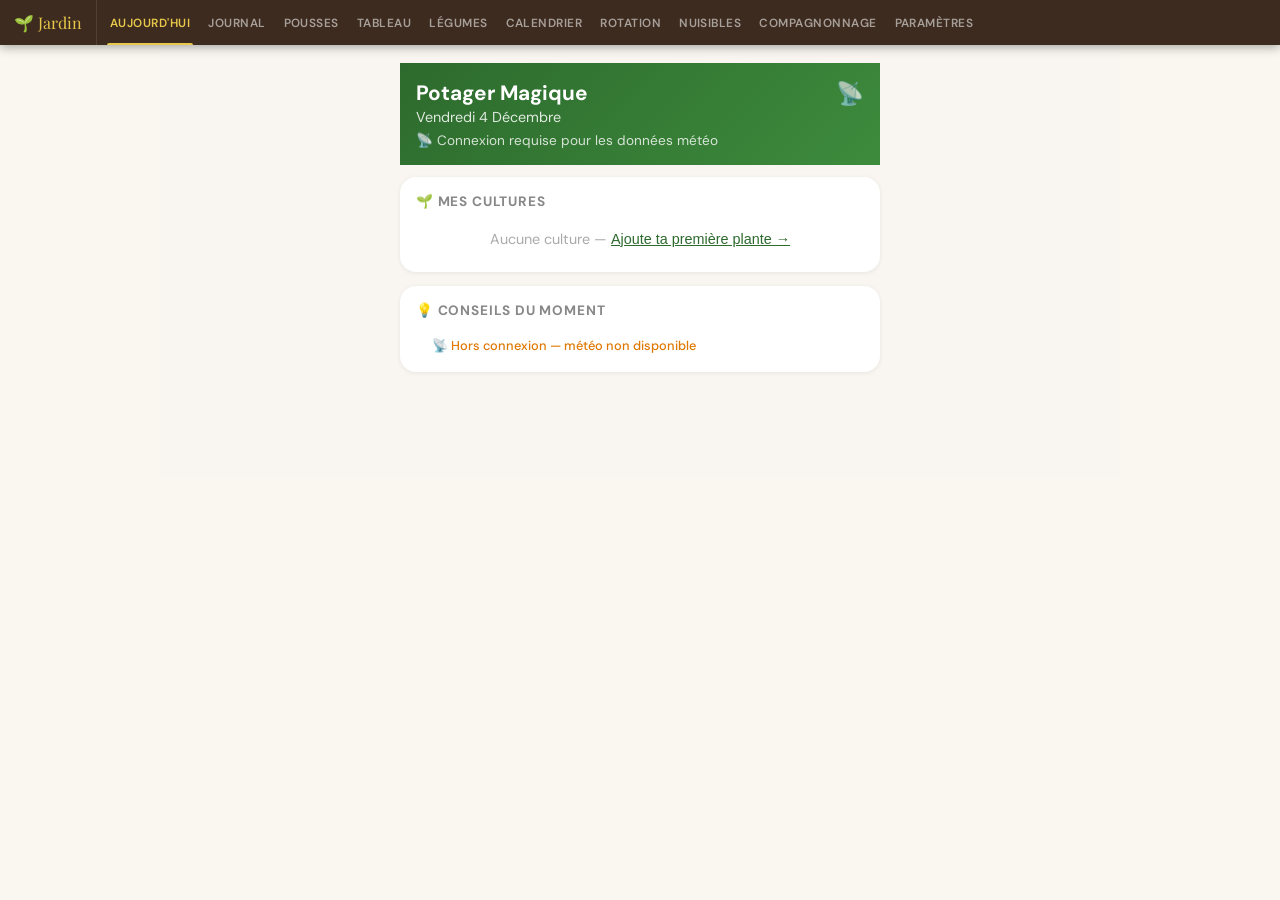
<file: index.html>
<!DOCTYPE html>
<html lang="fr">
<head>
<meta charset="UTF-8">
<meta name="viewport" content="width=device-width, initial-scale=1.0">
<title>Mon Jardin 🌱</title>
<link rel="preconnect" href="https://fonts.googleapis.com">
<link href="https://fonts.googleapis.com/css2?family=Playfair+Display:ital,wght@0,700;1,400&family=DM+Sans:wght@300;400;500;600&display=swap" rel="stylesheet">
<style>
:root {
  --soil:#3d2b1f;--bark:#6b4c35;--moss:#4a5e3a;--leaf:#6b8f47;
  --sun:#e8c84a;--paper:#f5f0e8;--cream:#faf7f0;--text:#2a1f14;--muted:#8a7060;
  --shade:rgba(61,43,31,.08);--rad:12px;
  /* 5 DISTINCT CALENDAR COLORS */
  --c-si:#1b6b1b;   --c-si-bg:#c8e6c9;   /* Semis intérieur: vert foncé */
  --c-so:#6db832;   --c-so-bg:#dcedc8;   /* Semis extérieur: vert vif */
  --c-pl:#d06000;   --c-pl-bg:#ffe0b2;   /* Plantation: orange */
  --c-ha:#c0392b;   --c-ha-bg:#ffcdd2;   /* Récolte: rouge vif */
  --c-pk:#7b0000;   --c-pk-bg:#ef9a9a;   /* Récolte optimale: bordeaux */
  --c-pr:#1565c0;   --c-pr-bg:#bbdefb;   /* Protection: bleu */
}
*{box-sizing:border-box;margin:0;padding:0}
body{font-family:'DM Sans',sans-serif;background:var(--cream);color:var(--text);overflow-x:hidden}

/* NAV */
nav{background:var(--soil);padding:0 14px;display:flex;align-items:center;position:sticky;top:0;z-index:100;box-shadow:0 2px 10px rgba(0,0,0,.35);overflow-x:auto;scrollbar-width:none}
nav::-webkit-scrollbar{display:none}
.nav-title{font-family:'Playfair Display',serif;color:var(--sun);font-size:1rem;white-space:nowrap;padding:12px 14px 12px 0;border-right:1px solid rgba(255,255,255,.1);margin-right:4px;flex-shrink:0}
.nav-btn{background:none;border:none;color:rgba(255,255,255,.55);font-family:'DM Sans',sans-serif;font-size:.74rem;font-weight:600;padding:12px 9px;cursor:pointer;white-space:nowrap;transition:color .2s;letter-spacing:.04em;text-transform:uppercase;position:relative;flex-shrink:0}
.nav-btn.active,.nav-btn:hover{color:var(--sun)}
.nav-btn.active::after{content:'';position:absolute;bottom:0;left:6px;right:6px;height:2px;background:var(--sun);border-radius:2px 2px 0 0}

/* SECTIONS */
section{display:none;padding:18px 13px 80px;max-width:960px;margin:0 auto}
section.active{display:block}
.section-title{font-family:'Playfair Display',serif;font-size:1.55rem;margin-bottom:4px;color:var(--soil)}
.section-sub{color:var(--muted);font-size:.85rem;margin-bottom:18px}

/* CARDS */
.card{background:white;border-radius:var(--rad);padding:15px;box-shadow:0 1px 6px var(--shade);margin-bottom:13px}
.card-title{font-weight:600;font-size:.88rem;margin-bottom:9px;color:var(--soil);display:flex;align-items:center;gap:6px}

/* ══ LEGEND ══ */
.cal-legend{display:flex;flex-wrap:wrap;gap:7px;margin-bottom:10px}
.cl-item{display:flex;align-items:center;gap:4px;font-size:.72rem;color:var(--text);font-weight:600}
.cl-dot{width:13px;height:13px;border-radius:3px;flex-shrink:0}
.d-si{background:var(--c-si)}.d-so{background:var(--c-so)}.d-pl{background:var(--c-pl)}.d-ha{background:var(--c-ha)}.d-pk{background:var(--c-pk)}.d-pr{background:var(--c-pr)}

/* ══ CALENDAR ══ */
.cal-wrap{overflow-x:auto;border-radius:8px;border:1px solid #ede5d8}
.cal-table{width:100%;border-collapse:collapse;min-width:580px;font-size:.76rem}
.cal-table thead{background:white;position:sticky;top:0;z-index:2}
.cal-table th{padding:5px 2px;text-align:center;font-weight:700;font-size:.65rem;text-transform:uppercase;letter-spacing:.04em;color:var(--muted)}
.cal-table th.veg-h{text-align:left;min-width:100px;padding-left:4px;font-size:.72rem;color:var(--soil)}
.cal-table th.now-h{color:var(--moss);font-weight:800}
.cal-table tr:nth-child(even) td{background:rgba(0,0,0,.013)}
.cal-table tr:hover td{background:rgba(107,143,71,.08)!important}
.cal-table td{padding:2px 1px}
.cal-table td.veg-n{padding:3px 6px 3px 3px;font-size:.78rem;white-space:nowrap;font-weight:500;color:var(--text)}
.cell{width:26px;height:20px;border-radius:3px;margin:auto;position:relative}
.cell.si{background:var(--c-si-bg);border-bottom:3px solid var(--c-si)}
.cell.so{background:var(--c-so-bg);border-bottom:3px solid var(--c-so)}
.cell.pl{background:var(--c-pl-bg);border-bottom:3px solid var(--c-pl)}
.cell.ha{background:var(--c-ha-bg);border-bottom:3px solid var(--c-ha)}
.cell.pk{background:var(--c-pk-bg);border-bottom:3px solid var(--c-pk)}
.cell.pr{background:var(--c-pr-bg);border-bottom:3px solid var(--c-pr)}
td.ncol{background:rgba(107,143,71,.06)!important}
th.ncol{background:#edf6e0!important;color:var(--moss)!important}
.sep{border-left:1px solid #e0d8cc}
.grp-row td{background:#f5f0e8;font-weight:700;font-size:.68rem;text-transform:uppercase;letter-spacing:.07em;color:var(--muted);padding:5px 4px 3px;border-top:1px solid #e0d8cc;border-bottom:1px solid #e8e0d4}

/* ══ VEG GRID ══ */
.veg-grid{display:grid;grid-template-columns:repeat(auto-fill,minmax(142px,1fr));gap:9px}
.veg-card{background:white;border-radius:var(--rad);overflow:hidden;box-shadow:0 1px 5px var(--shade);cursor:pointer;transition:transform .13s,box-shadow .13s}
.veg-card:hover{transform:translateY(-2px);box-shadow:0 4px 13px rgba(0,0,0,.12)}
.veg-emoji{font-size:2.1rem;display:block;text-align:center;padding:14px 8px 5px;background:var(--paper)}
.veg-name{padding:5px 9px 3px;font-size:.8rem;font-weight:600}
.veg-tags{padding:0 7px 9px;display:flex;gap:3px;flex-wrap:wrap}
.tag{font-size:.6rem;padding:2px 6px;border-radius:20px;background:var(--paper);color:var(--muted);font-weight:600}
.ts{background:#fff8d4;color:#7a5000}.th{background:#e8f4d4;color:#2a6010}.to{background:#d8ecf0;color:#1a506b}
.te{background:#d4eab8;color:#1a4a08}.tm{background:#ffe8b2;color:#7a4400}.td{background:#ffd4d4;color:#7a1010}

/* ══ FILTER ══ */
.filter-bar{display:flex;gap:5px;margin-bottom:8px;flex-wrap:wrap;align-items:center}
.filter-btn{background:white;border:1.5px solid #ddd;color:var(--muted);font-family:'DM Sans',sans-serif;font-size:.75rem;font-weight:600;padding:5px 11px;border-radius:20px;cursor:pointer;transition:all .13s}
.filter-btn.on{background:var(--moss);border-color:var(--moss);color:white}
.filter-toggle{background:none;border:1.5px solid var(--moss);color:var(--moss);font-family:'DM Sans',sans-serif;font-size:.75rem;font-weight:700;padding:5px 11px;border-radius:20px;cursor:pointer;display:flex;align-items:center;gap:5px;margin-left:auto}
.filter-toggle.active{background:var(--moss);color:white}
.filter-badge{background:#cc0000;color:white;border-radius:10px;font-size:.65rem;padding:1px 5px;font-weight:800}
.filter-panel{background:var(--color-surface,#f9f6f1);border:1px solid rgba(0,0,0,0.1);border-radius:10px;padding:12px;margin-bottom:10px}
.filter-section{margin-bottom:10px}
.filter-section:last-of-type{margin-bottom:0}
.filter-section-label{font-size:.7rem;font-weight:700;text-transform:uppercase;letter-spacing:.05em;color:var(--soil,#8b5e3c);margin-bottom:5px}
.filter-chips{display:flex;flex-wrap:wrap;gap:5px}
.filter-chip{background:white;border:1.5px solid #ddd;color:var(--muted,#888);font-family:'DM Sans',sans-serif;font-size:.73rem;font-weight:600;padding:4px 10px;border-radius:16px;cursor:pointer;transition:all .13s}
.filter-chip.on{background:var(--moss);border-color:var(--moss);color:white}
.filter-reset{background:none;border:none;color:var(--muted);font-size:.75rem;font-weight:600;cursor:pointer;margin-top:8px;padding:4px 0;text-decoration:underline}
.veg-grid-empty{padding:24px;text-align:center;color:#888;font-size:.9rem;line-height:1.6}

/* ══ MODAL ══ */
.modal-overlay{display:none;position:fixed;inset:0;background:rgba(15,8,2,.65);z-index:200;align-items:flex-end;justify-content:center}
.modal-overlay.open{display:flex}
.modal{background:white;width:100%;max-width:600px;max-height:90vh;border-radius:20px 20px 0 0;overflow-y:auto;padding:20px 16px 44px;animation:su .2s ease;position:relative}
@keyframes su{from{transform:translateY(50px);opacity:0}to{transform:translateY(0);opacity:1}}
.mhandle{width:36px;height:3px;background:#ddd;border-radius:2px;margin:0 auto 16px}
.mclose{position:absolute;top:12px;right:12px;background:var(--paper);border:none;width:28px;height:28px;border-radius:50%;font-size:.95rem;cursor:pointer;display:flex;align-items:center;justify-content:center;color:var(--muted)}
.mhead{display:flex;align-items:center;gap:11px;margin-bottom:16px}
.micon{font-size:2.6rem}
.mname{font-family:'Playfair Display',serif;font-size:1.35rem;color:var(--soil)}
.mlatin{font-style:italic;color:var(--muted);font-size:.8rem}
.igrid{display:grid;grid-template-columns:1fr 1fr;gap:7px;margin-bottom:14px}
.icell{background:var(--paper);border-radius:7px;padding:9px 11px}
.iclabel{font-size:.65rem;color:var(--muted);text-transform:uppercase;letter-spacing:.05em;margin-bottom:2px}
.icval{font-size:.86rem;font-weight:600;color:var(--soil)}
.mdesc{font-size:.86rem;line-height:1.6;color:#555;margin-bottom:12px}
.mtip{background:var(--paper);border-left:3px solid var(--leaf);padding:9px 11px;border-radius:0 7px 7px 0;font-size:.83rem;line-height:1.5;margin-bottom:12px}
.mstitle{font-weight:700;font-size:.75rem;color:var(--soil);margin-bottom:5px;text-transform:uppercase;letter-spacing:.05em}
.ctags{display:flex;gap:4px;flex-wrap:wrap;margin-bottom:11px}
.ct{font-size:.76rem;padding:3px 8px;border-radius:20px}
.ct.g{background:#e8f4d4;color:#2a5a0a}.ct.b{background:#ffd4d4;color:#7a1010}
.mbadges{display:flex;flex-wrap:wrap;gap:3px;margin-bottom:11px}
.mb{width:24px;height:24px;border-radius:50%;display:flex;align-items:center;justify-content:center;font-size:.58rem;font-weight:700;text-transform:uppercase;background:var(--paper);color:var(--muted)}
.mb.si{background:var(--c-si-bg);color:var(--c-si)}.mb.so{background:var(--c-so-bg);color:var(--c-so)}
.mb.pl{background:var(--c-pl-bg);color:var(--c-pl)}.mb.ha{background:var(--c-ha-bg);color:var(--c-ha)}.mb.pk{background:var(--c-pk-bg);color:var(--c-pk)}
.btn-add{background:var(--moss);color:white;border:none;padding:10px 18px;border-radius:8px;font-family:'DM Sans',sans-serif;font-size:.86rem;font-weight:600;cursor:pointer;width:100%;margin-top:8px}
.btn-add:hover{background:var(--leaf)}
.btn-secondary{background:none;color:var(--moss);border:1.5px solid var(--moss);padding:8px 14px;border-radius:8px;font-family:'DM Sans',sans-serif;font-size:.82rem;font-weight:600;cursor:pointer;margin-top:6px;margin-bottom:4px}
.btn-secondary:hover{background:rgba(45,106,45,0.07)}
.fiche-pousse{display:flex;align-items:center;gap:10px;margin-bottom:8px}
.fiche-pousse__img{width:72px;height:72px;object-fit:cover;border-radius:8px;background:#f0f0f0}
.fiche-pousse__label{font-size:.8rem;color:#666;font-weight:500}
.mb.now{box-shadow:0 0 0 2px var(--moss);font-weight:800}
.fiche-reco{background:rgba(45,106,45,0.07);border-radius:8px;padding:8px 12px;font-size:.82rem;margin-bottom:6px;line-height:1.4}
.fiche-reco__prio{font-size:.7rem;font-weight:700;text-transform:uppercase;letter-spacing:.04em;margin-bottom:2px}
.fiche-reco__prio--haute{color:var(--color-priority-high,#cc0000)}
.fiche-reco__prio--moyenne{color:var(--color-priority-medium,#e07700)}
.fiche-reco__prio--basse{color:var(--color-secondary,#5a8a2d)}

/* ══ SUIVI ══ */
.aform{background:white;border-radius:var(--rad);padding:14px;box-shadow:0 1px 6px var(--shade);margin-bottom:16px}
.frow{display:flex;gap:7px;flex-wrap:wrap;margin-bottom:8px}
.fg{display:flex;flex-direction:column;gap:3px;flex:1;min-width:110px}
.fg label{font-size:.68rem;color:var(--muted);text-transform:uppercase;letter-spacing:.04em;font-weight:600}
.fg select,.fg input{padding:7px 9px;border:1.5px solid #e0d8cc;border-radius:7px;font-family:'DM Sans',sans-serif;font-size:.83rem;background:var(--paper);color:var(--text);outline:none;transition:border-color .2s}
.fg select:focus,.fg input:focus{border-color:var(--leaf)}
.slist{display:flex;flex-direction:column;gap:7px}
.sitem{background:white;border-radius:var(--rad);padding:11px 13px;display:flex;align-items:center;gap:9px;box-shadow:0 1px 5px var(--shade)}
.sicon{font-size:1.4rem}
.sinfo{flex:1}
.sname{font-weight:600;font-size:.86rem}
.sdetail{font-size:.73rem;color:var(--muted);margin-top:2px}
.sright{display:flex;flex-direction:column;align-items:flex-end;gap:2px}
.sbadge{font-size:.66rem;padding:3px 7px;border-radius:20px;font-weight:700}
.s0{background:#e8f0ff;color:#2040b0}.s1{background:#e8f4d4;color:#2a5a0a}.s2{background:#fff8cc;color:#7a6000}.s3{background:#ffe8d4;color:#7a3000}.s4{background:#ffd4e8;color:#8a0050}
.dtxt{font-size:.68rem;color:var(--muted)}
.dbtn{background:none;border:none;color:#ddd;font-size:.9rem;cursor:pointer;padding:2px}
.dbtn:hover{color:#e55}
.empty{text-align:center;padding:34px 20px;color:var(--muted);font-size:.86rem}
.eicon{font-size:2.6rem;display:block;margin-bottom:7px}

/* ══ TODAY ══ */
.tstrip{background:linear-gradient(135deg,var(--soil) 0%,var(--moss) 100%);border-radius:var(--rad);padding:17px;color:white;margin-bottom:14px;position:relative;overflow:hidden}
.tstrip::before{content:'🌿';position:absolute;right:-8px;top:-8px;font-size:4rem;opacity:.1}
.tstrip h2{font-family:'Playfair Display',serif;font-size:1.1rem;margin-bottom:2px}
.tstrip p{font-size:.8rem;opacity:.72}
.ttasks{margin-top:11px;display:flex;flex-direction:column;gap:4px}
.ttask{display:flex;align-items:center;gap:6px;font-size:.8rem}
.tdot{width:5px;height:5px;border-radius:50%;background:var(--sun);flex-shrink:0}
.serre-viz{display:flex;border:2px solid #ccc;border-radius:9px;overflow:hidden;margin:10px 0;height:82px}
.sz{flex:1;display:flex;flex-direction:column;align-items:center;justify-content:center;gap:2px;padding:5px;font-size:.7rem;text-align:center;font-weight:500}
.szn{background:linear-gradient(180deg,#fff8d4,#ffe080);color:#6a4800}
.szm{background:linear-gradient(180deg,#f0f5e8,#d8edbc);color:#2a5a0a}
.szs{background:linear-gradient(180deg,#e0eef5,#b8d8e8);color:#1a3a4a}
.sdiv{width:2px;background:#ddd}
.szlbl{font-size:.58rem;color:var(--muted);text-transform:uppercase;letter-spacing:.04em;margin-top:1px}

/* ══ ROTATION ══ */
.zcard{background:white;border-radius:var(--rad);box-shadow:0 1px 6px var(--shade);overflow:hidden;margin-bottom:11px}
.zhead{padding:9px 13px;font-weight:700;font-size:.86rem}
.zh-sun{background:linear-gradient(120deg,#fff8d4,#ffe8a0);color:#7a5000}
.zh-half{background:linear-gradient(120deg,#e8f4d4,#d0e8b8);color:#2a5a0a}
.zh-shade{background:linear-gradient(120deg,#d8ecf0,#b8d8e4);color:#1a4a5a}
.zbody{padding:11px 13px}
.ygrid{display:flex;gap:6px;flex-wrap:wrap}
.yblock{flex:1;min-width:100px;background:var(--paper);border-radius:7px;padding:8px 10px}
.yblock.now{border:2px solid var(--leaf)}
.ylabel{font-size:.64rem;color:var(--muted);font-weight:700;text-transform:uppercase;margin-bottom:4px}
.cropitem{font-size:.78rem;display:flex;align-items:center;gap:4px;margin-bottom:1px}
.cdot{width:7px;height:7px;border-radius:50%;flex-shrink:0}

/* ══ PEST ══ */
.pgrid{display:grid;grid-template-columns:repeat(auto-fill,minmax(250px,1fr));gap:9px}
.pcard{background:white;border-radius:var(--rad);box-shadow:0 1px 5px var(--shade);overflow:hidden}
.phead{padding:9px 11px;display:flex;align-items:center;gap:8px}
.picon{font-size:1.6rem}
.pname{font-weight:700;font-size:.86rem}
.ptype{font-size:.68rem;color:var(--muted)}
.pbody{padding:0 11px 11px;font-size:.8rem;line-height:1.5;color:#555}
.ptrt{margin-top:6px;background:var(--paper);border-radius:6px;padding:6px 8px;font-size:.77rem}
.ptrt strong{color:var(--moss)}

::-webkit-scrollbar{width:5px;height:5px}
::-webkit-scrollbar-track{background:transparent}
::-webkit-scrollbar-thumb{background:#ccc;border-radius:3px}
</style>
<!-- Potager Magique CSS -->
<link rel="stylesheet" href="dashboard.css">
<link rel="stylesheet" href="alertes.css">
<link rel="stylesheet" href="pousses.css">
<link rel="stylesheet" href="compagnonnage.css">
<script type="module" src="meteo.js"></script>
<script type="module" src="dashboard.js"></script>
<script type="module" src="cultures.js"></script>
<script type="module" src="cultures-ui.js"></script>
<script type="module" src="parametres-ui.js"></script>
<script type="module" src="alertes.js"></script>
<script type="module" src="alertes-ui.js"></script>
<script type="module" src="expert.js"></script>
<script type="module" src="dashboard-ui.js"></script>
<script defer src="pousses.js"></script>
<script defer src="pousses-ui.js"></script>
<script defer src="compagnonnage.js"></script>
<script defer src="compagnonnage-ui.js"></script>
</head>
<body>

<nav aria-label="Navigation principale">
  <div class="nav-title">🌱 Jardin</div>
  <button class="nav-btn active" onclick="showTab('aujourd-hui',this)">Aujourd'hui</button>
  <button class="nav-btn" onclick="showTab('journal',this)">Journal</button>
  <button class="nav-btn" onclick="showTab('pousses',this)">Pousses</button>
  <button class="nav-btn" onclick="showTab('tableau',this)">Tableau</button>
  <button class="nav-btn" onclick="showTab('fiches',this)">Légumes</button>
  <button class="nav-btn" onclick="showTab('calendrier',this)">Calendrier</button>
  <button class="nav-btn" onclick="showTab('rotation',this)">Rotation</button>
  <button class="nav-btn" onclick="showTab('nuisibles',this)">Nuisibles</button>
  <button class="nav-btn" onclick="showTab('compagnonnage',this)">Compagnonnage</button>
  <button class="nav-btn" onclick="showTab('parametres',this)">Paramètres</button>
</nav>

<main id="pm-main-content">
<section id="tab-parametres">
  <div class="pm-settings-section">
    <h2 class="pm-settings__title">Mode de culture</h2>
    <p class="pm-settings__desc">Adapte les recommandations à ton environnement.</p>
    <div class="pm-mode-toggle" role="radiogroup" aria-label="Mode de culture">
      <button type="button" class="pm-mode-btn touch-target" role="radio" data-mode="exterieur" aria-checked="false">☀️ Extérieur</button>
      <button type="button" class="pm-mode-btn touch-target" role="radio" data-mode="serre" aria-checked="false">🌱 Serre</button>
    </div>
  </div>
  <div class="pm-settings-section">
    <h2 class="pm-settings__title">Localisation météo</h2>
    <p class="pm-settings__desc">Coordonnées utilisées pour la météo Open-Meteo.</p>
    <form id="pm-coord-form" class="pm-coord-form">
      <label for="pm-coord-lat">Latitude</label>
      <input type="number" id="pm-coord-lat" name="lat" step="0.0001" min="-90" max="90" required>
      <label for="pm-coord-lon">Longitude</label>
      <input type="number" id="pm-coord-lon" name="lon" step="0.0001" min="-180" max="180" required>
      <button type="submit" id="pm-coord-save" class="pm-coord-save touch-target">Enregistrer</button>
    </form>
  </div>
</section>
<section id="tab-journal">
  <div id="pm-conflict-banner" class="pm-conflict-banner" hidden aria-live="polite"></div>
  <div id="pm-journal-list" class="pm-journal__list" aria-live="polite" aria-relevant="additions removals"></div>
  <div id="pm-journal-archives" class="pm-journal__archives"></div>
  <!-- Action Sheet -->
  <div class="pm-as-overlay" id="pm-as-overlay" role="dialog" aria-modal="true" aria-label="Actions culture">
    <div class="pm-as-sheet" id="pm-as-sheet">
      <button class="pm-as-btn touch-target" id="pm-as-repiquee">🌱 Marquer comme repiquée</button>
      <button class="pm-as-btn touch-target" id="pm-as-floraison">🌸 En floraison</button>
      <button class="pm-as-btn touch-target" id="pm-as-recoltee">🧺 Récoltée</button>
      <button class="pm-as-btn pm-as-btn--danger touch-target" id="pm-as-supprimer">🗑️ Supprimer</button>
      <button class="pm-as-cancel touch-target" id="pm-as-cancel">Annuler</button>
    </div>
  </div>
  <button class="fab-add touch-target" id="pm-fab-add" aria-label="Ajouter une culture">＋</button>
  <div class="bs-overlay" id="pm-bs-overlay" role="dialog" aria-modal="true" aria-label="Ajouter une culture">
    <div class="bs-sheet">
      <div class="bs-header">
        <h2>Ajouter une culture</h2>
        <button class="bs-close touch-target" id="pm-bs-close" aria-label="Fermer">✕</button>
      </div>
      <form id="pm-bs-form" class="bs-form">
        <label for="pm-bs-espece">Espèce</label>
        <select id="pm-bs-espece" name="espece" required>
          <option value="" disabled selected>— Choisir une espèce —</option>
        </select>
        <div class="bs-row">
          <div class="bs-field">
            <label for="pm-bs-action">Action</label>
            <select id="pm-bs-action" name="action">
              <option value="si">🏠 Semis serre</option>
              <option value="so">☀️ Semis extérieur</option>
              <option value="pl">🌿 Plantation</option>
              <option value="rp">↗️ Repiquage</option>
            </select>
          </div>
          <div class="bs-field">
            <label for="pm-bs-date">Date</label>
            <input type="date" id="pm-bs-date" name="dateSemis" required>
          </div>
        </div>
        <label for="pm-bs-zone">Zone</label>
        <select id="pm-bs-zone" name="zone">
          <option value="sn">Serre Nord ☀️</option>
          <option value="sm">Serre Centre 🌤️</option>
          <option value="ss">Serre Sud 🌥️</option>
          <option value="pa">Plein air</option>
          <option value="pt">Potager</option>
        </select>
        <label for="pm-bs-note">Note <span style="font-weight:400;color:#888">(variété, quantité…)</span></label>
        <input type="text" id="pm-bs-note" name="note" placeholder="ex : Cœur de bœuf, 6 plants">
        <button type="submit" class="bs-submit touch-target">Enregistrer</button>
        <button type="button" class="bs-cancel touch-target" id="pm-bs-cancel">Annuler</button>
      </form>
    </div>
  </div>
</section>
<section id="tab-pousses">
  <div id="pm-pousses-container" class="pm-pousses-container">
    <!-- Rendu dynamique par pousses-ui.js après pm:pousses-ready -->
  </div>
</section>
<section id="tab-aujourd-hui" class="active">
  <div class="pm-header">
    <div class="pm-header__top">
      <div class="pm-header__greeting">
        <h1>Potager Magique</h1>
        <p class="pm-header__date" id="pm-today-date"></p>
      </div>
      <div id="pm-weather-summary" class="weather-summary" aria-label="Météo du jour"></div>
    </div>
    <div id="pm-freshness" class="freshness-indicator" role="status" aria-live="polite"></div>
  </div>
  <div id="pm-dashboard-body" class="pm-dashboard__body">
    <div id="pm-alert-container" aria-live="assertive" aria-atomic="true" aria-hidden="true" style="display:none"></div>

    <!-- Cultures actives -->
    <div id="pm-today-cultures" aria-live="polite"></div>

    <!-- Tâches dérivées des stades -->
    <div id="pm-today-tasks" aria-live="polite"></div>

    <!-- Recommandations expertes (météo + règles) -->
    <div class="today-section" id="pm-today-recos-section">
      <h2 class="today-section__title">💡 Conseils du moment</h2>
      <div id="pm-recos-offline" style="display:none" class="pm-recos-offline"
           role="status" aria-live="polite">📡 Hors connexion — météo non disponible</div>
      <div id="pm-recos-container" aria-live="polite" aria-relevant="additions removals"></div>
      <div id="pm-recos-empty" style="display:none" class="pm-recos-empty">
        <p>Les conseils apparaîtront dès que tes cultures seront ajoutées</p>
      </div>
    </div>
  </div>
</section>

<section id="tab-tableau">
  <div class="tstrip">
    <h2 id="tg">Bienvenue au jardin 👋</h2>
    <p id="td"></p>
    <div class="ttasks" id="tt"></div>
  </div>
  <div class="card">
    <div class="card-title"><span>🏠</span> Ma serre — zones lumière</div>
    <div class="serre-viz">
      <div class="sz szn">☀️<strong>Entrée Nord</strong><span class="szlbl">Plein soleil</span><small>Tomates · Piments · Poivrons</small></div>
      <div class="sdiv"></div>
      <div class="sz szm">🌤️<strong>Centre</strong><span class="szlbl">Mi-ombre</span><small>Concombres · Aubergines · Basilic</small></div>
      <div class="sdiv"></div>
      <div class="sz szs">🌥️<strong>Sortie Sud</strong><span class="szlbl">À l'ombre</span><small>Salades · Épinards · Mâche</small></div>
    </div>
  </div>
  <div class="card">
    <div class="card-title"><span>📅</span> Ce mois-ci</div>
    <div id="mnow"></div>
    <div class="cal-legend" style="margin-top:11px">
      <div class="cl-item"><div class="cl-dot d-si"></div>Semis serre</div>
      <div class="cl-item"><div class="cl-dot d-so"></div>Semis extérieur</div>
      <div class="cl-item"><div class="cl-dot d-pl"></div>Plantation</div>
      <div class="cl-item"><div class="cl-dot d-ha"></div>Récolte</div>
      <div class="cl-item"><div class="cl-dot d-pk"></div>Récolte optimale</div>
    </div>
  </div>
  <div class="card">
    <div class="card-title"><span>🗓️</span> Vue annuelle</div>
    <div class="cal-wrap"><table class="cal-table" id="mini-cal"></table></div>
  </div>
</section>

<section id="tab-fiches">
  <h1 class="section-title">Fiches légumes</h1>
  <p class="section-sub">Touche un légume pour sa fiche complète — 53 variétés.</p>
  <div class="filter-bar">
    <button class="filter-btn on" onclick="setF('all',this)">Tous</button>
    <button class="filter-btn" onclick="setF('sow',this)">Semis ce mois</button>
    <button class="filter-btn" onclick="setF('harvest',this)">Récolte ce mois</button>
    <button class="filter-toggle" id="filter-toggle-btn" onclick="toggleFilterPanel()" aria-expanded="false" aria-controls="filter-panel">
      🔍 Filtres <span class="filter-badge" id="filter-badge" hidden>0</span>
    </button>
  </div>
  <div class="filter-panel" id="filter-panel" hidden>
    <div class="filter-section">
      <div class="filter-section-label">Lumière</div>
      <div class="filter-chips">
        <button class="filter-chip" data-key="lumiere" data-val="sun" onclick="setChipFilter(this)">☀️ Soleil</button>
        <button class="filter-chip" data-key="lumiere" data-val="half" onclick="setChipFilter(this)">🌤️ Mi-ombre</button>
        <button class="filter-chip" data-key="lumiere" data-val="shade" onclick="setChipFilter(this)">🌥️ Ombre</button>
      </div>
    </div>
    <div class="filter-section">
      <div class="filter-section-label">Difficulté</div>
      <div class="filter-chips">
        <button class="filter-chip" data-key="difficulte" data-val="easy" onclick="setChipFilter(this)">✅ Facile</button>
        <button class="filter-chip" data-key="difficulte" data-val="medium" onclick="setChipFilter(this)">⚠️ Moyen</button>
        <button class="filter-chip" data-key="difficulte" data-val="hard" onclick="setChipFilter(this)">🔴 Expert</button>
      </div>
    </div>
    <div class="filter-section">
      <div class="filter-section-label">Saison d'action</div>
      <div class="filter-chips">
        <button class="filter-chip" data-key="saison" data-val="printemps" onclick="setChipFilter(this)">🌸 Printemps</button>
        <button class="filter-chip" data-key="saison" data-val="ete" onclick="setChipFilter(this)">☀️ Été</button>
        <button class="filter-chip" data-key="saison" data-val="automne" onclick="setChipFilter(this)">🍂 Automne</button>
        <button class="filter-chip" data-key="saison" data-val="hiver" onclick="setChipFilter(this)">❄️ Hiver</button>
      </div>
    </div>
    <div class="filter-section">
      <div class="filter-section-label">Famille botanique</div>
      <div class="filter-chips" id="famille-chips"></div>
    </div>
    <button class="filter-reset" onclick="resetFilters()">↺ Réinitialiser tous les filtres</button>
  </div>
  <div class="veg-grid" id="veg-grid"></div>
</section>

<section id="tab-calendrier">
  <h1 class="section-title">Calendrier complet</h1>
  <p class="section-sub">53 légumes — 5 types d'action clairement différenciés par couleur.</p>
  <div class="cal-legend">
    <div class="cl-item"><div class="cl-dot d-si"></div>Semis intérieur / serre</div>
    <div class="cl-item"><div class="cl-dot d-so"></div>Semis extérieur direct</div>
    <div class="cl-item"><div class="cl-dot d-pl"></div>Plantation / repiquage</div>
    <div class="cl-item"><div class="cl-dot d-ha"></div>Récolte possible</div>
    <div class="cl-item"><div class="cl-dot d-pk"></div>Récolte optimale</div>
    <div class="cl-item"><div class="cl-dot d-pr"></div>Protection hivernale</div>
  </div>
  <div class="cal-wrap"><table class="cal-table" id="full-cal"></table></div>
</section>


<section id="tab-rotation">
  <h1 class="section-title">Rotation des cultures</h1>
  <p class="section-sub">Change de famille botanique chaque année — 3 à 4 ans minimum.</p>
  <div id="rot-zones"></div>
  <div class="card">
    <div class="card-title"><span>🔄</span> Ordre de rotation conseillé</div>
    <div style="font-size:.82rem;line-height:1.8;color:#555">
      <p>🍅 <strong>Solanées</strong> (tomate, poivron, piment Espelette, aubergine) → <strong>Légumineuses</strong></p>
      <p>🫘 <strong>Légumineuses</strong> (haricot, pois, fève) → fixent l'azote → <strong>Crucifères</strong></p>
      <p>🥦 <strong>Crucifères</strong> (chou, brocoli, radis, navet) → <strong>Solanées</strong></p>
      <p>🥒 <strong>Cucurbitacées</strong> (concombre, courgette, courge, melon) → <strong>Apiacées</strong></p>
      <p>🥕 <strong>Apiacées</strong> (carotte, céleri, panais, fenouil) → <strong>Cucurbitacées</strong></p>
      <p>🧅 <strong>Alliacées</strong> (oignon, ail, poireau) → neutres, bonnes compagnes universelles</p>
    </div>
  </div>
  <div class="card">
    <div class="card-title"><span>🤝</span> Associations bénéfiques & nocives</div>
    <div style="font-size:.82rem;line-height:1.8;color:#555">
      <p>✅ Tomates + Basilic — repousse pucerons et mouches blanches</p>
      <p>✅ Piment d'Espelette + Tomate + Basilic — trio gagnant en serre</p>
      <p>✅ Carottes + Oignons / Poireaux — perturbent les ravageurs mutuellement</p>
      <p>✅ Haricots + Maïs + Courge — les 3 sœurs amérindiennes</p>
      <p>✅ Laitue + Radis — les radis repoussent les altises</p>
      <p>✅ Ail + Roses / Fraisiers — fongicide et insectifuge naturel</p>
      <p>❌ Fenouil : allélopathique — tenir à l'écart de TOUT le jardin</p>
      <p>❌ Oignons / Ail + Pois / Haricots — inhibition mutuelle</p>
      <p>❌ Tomate + Pomme de terre — partagent les mêmes maladies (mildiou)</p>
    </div>
  </div>
</section>

<section id="tab-nuisibles">
  <h1 class="section-title">Nuisibles & mauvaises herbes</h1>
  <p class="section-sub">Identification et traitements biologiques.</p>
  <div class="pgrid" id="pest-grid"></div>
</section>

<div class="modal-overlay" id="mov" onclick="closeMov(event)">
  <div class="modal" id="modal">
    <div class="mhandle"></div>
    <button class="mclose" onclick="closeMbtn()">✕</button>
    <div id="mc"></div>
  </div>
</div>

<script>
// ═══════════════════════════════════════════════════
// DATA — 53 légumes
// ═══════════════════════════════════════════════════
const MN=['Jan','Fév','Mar','Avr','Mai','Jun','Jul','Aoû','Sep','Oct','Nov','Déc'];

// si=semis intérieur, so=semis extérieur, pl=plantation, ha=récolte, pk=récolte optimale, pr=protection
// window.VEG : exposé sur window pour les modules ES (cultures-ui.js, expert.js, etc.)
window.VEG=window.VEG||[];
const VEG=[
// SOLANÉES
{id:'tomate',n:'Tomate',lat:'Solanum lycopersicum',e:'🍅',fam:'solanees',li:'sun',wa:'high',ha:'fragile',di:'medium',tmi:10,tma:32,dth:90,si:[2,3,4],so:[],pl:[5,6],ha:[7,8,9,10],pk:[7,8,9],pr:[],wd:'Élevé — 2-3 L/m²/jour été',sd:'Plein soleil 6h+',pl2:'sn',desc:'Reine du potager. Exige chaleur, soleil et arrosage régulier.',tips:'Supprimer gourmands. Tuteurer dès 30 cm. Jamais d\'eau sur feuilles.',co:['Basilic','Carotte','Persil','Piment'],en:['Fenouil','Chou','Pomme de terre']},
{id:'tomate-c',n:'Tomate cerise',lat:'Solanum lycopersicum cerasiforme',e:'🍒',fam:'solanees',li:'sun',wa:'medium',ha:'fragile',di:'easy',tmi:10,tma:32,dth:75,si:[3,4],so:[],pl:[5,6],ha:[6,7,8,9,10],pk:[7,8],pr:[],wd:'Moyen',sd:'Plein soleil',pl2:'sn',desc:'Plus robuste et productive. Parfaite pour débutants, pousse en pot.',tips:'Très productive. Arroser régulièrement.',co:['Basilic','Carotte'],en:['Fenouil']},
{id:'poivron',n:'Poivron',lat:'Capsicum annuum',e:'🫑',fam:'solanees',li:'sun',wa:'medium',ha:'fragile',di:'medium',tmi:15,tma:32,dth:100,si:[2,3],so:[],pl:[5,6],ha:[7,8,9,10],pk:[8,9],pr:[],wd:'Moyen — sol bien drainé',sd:'Plein soleil indispensable',pl2:'sn',desc:'Plus exigeant en chaleur que la tomate. Excellent en serre chaude.',tips:'Planter seulement serre bien chaude. Nuits froides = mauvaise fructification.',co:['Basilic','Tomate','Carotte'],en:['Fenouil']},
{id:'espelette',n:'Piment d\'Espelette',lat:'Capsicum annuum var. Gorria',e:'🌶️',fam:'solanees',li:'sun',wa:'medium',ha:'fragile',di:'medium',tmi:16,tma:32,dth:110,si:[2,3],so:[],pl:[5,6],ha:[8,9,10],pk:[9,10],pr:[],wd:'Moyen — éviter excès',sd:'Plein soleil, chaleur nécessaire',pl2:'sn',desc:'AOP Pays Basque — variété Gorria authentique. Doux et fruité, force 4/10. Séchage en guirlandes traditionnel.',tips:'Sol légèrement acide, bien drainé. Laisser rougir pour poudre. Sécher 15 jours minimum en guirlande.',co:['Tomate','Basilic','Poivron'],en:['Fenouil','Crucifères']},
{id:'aubergine',n:'Aubergine',lat:'Solanum melongena',e:'🍆',fam:'solanees',li:'sun',wa:'medium',ha:'fragile',di:'hard',tmi:18,tma:35,dth:100,si:[2,3],so:[],pl:[5,6],ha:[7,8,9,10],pk:[8,9],pr:[],wd:'Moyen — régulier',sd:'Plein soleil impératif',pl2:'sn',desc:'La plus exigeante en chaleur. En serre donne d\'excellents résultats.',tips:'Polliniser à la main en serre. Pincer à 3 tiges pour de beaux fruits.',co:['Basilic','Poivron','Thym'],en:['Fenouil']},
{id:'pdterre',n:'Pomme de terre',lat:'Solanum tuberosum',e:'🥔',fam:'solanees',li:'sun',wa:'medium',ha:'fragile',di:'easy',tmi:10,tma:25,dth:90,si:[],so:[],pl:[3,4,5],ha:[6,7,8,9],pk:[8,9],pr:[],wd:'Moyen — critique à tubérisation',sd:'Plein soleil',pl2:'pa',desc:'Planter semences certifiées. Butter régulièrement. Primeurs ou conservation.',tips:'Faire germer 3 semaines avant plantation. Butter 3 fois minimum.',co:['Haricot','Chou','Maïs'],en:['Tomate','Concombre','Courge']},
// CUCURBITACÉES
{id:'concombre',n:'Concombre',lat:'Cucumis sativus',e:'🥒',fam:'cucurbitacees',li:'half',wa:'high',ha:'fragile',di:'easy',tmi:18,tma:32,dth:55,si:[3,4,5],so:[],pl:[5,6],ha:[6,7,8,9],pk:[7,8],pr:[],wd:'Élevé — sol constamment humide',sd:'Mi-ombre acceptée',pl2:'sm',desc:'En serre sur filet vertical = gain de place et bonne production.',tips:'Former sur filet. Supprimer gourmands après 2 feuilles. Arroser abondamment.',co:['Haricot','Céleri','Laitue'],en:['Tomate','Pomme de terre']},
{id:'courgette',n:'Courgette',lat:'Cucurbita pepo',e:'🫑',fam:'cucurbitacees',li:'sun',wa:'high',ha:'fragile',di:'easy',tmi:15,tma:30,dth:55,si:[4,5],so:[],pl:[5,6],ha:[6,7,8,9,10],pk:[7,8,9],pr:[],wd:'Élevé — très gourmande',sd:'Plein soleil',pl2:'pa',desc:'Très productive ! 1-2 plants suffisent. 1 m² minimum par pied.',tips:'Récolter à 15-20 cm pour maintenir la production. Arroser au pied.',co:['Haricot','Maïs','Basilic'],en:['Pomme de terre']},
{id:'melon',n:'Melon',lat:'Cucumis melo',e:'🍈',fam:'cucurbitacees',li:'sun',wa:'medium',ha:'fragile',di:'hard',tmi:20,tma:35,dth:110,si:[3,4],so:[],pl:[5,6],ha:[7,8,9],pk:[8],pr:[],wd:'Moyen — réduire avant récolte',sd:'Plein soleil impératif',pl2:'sn',desc:'Exige beaucoup de chaleur — idéal serre chaude. Limiter arrosage à maturité.',tips:'Limiter à 2 fruits/pied pour de beaux melons. Tuile sous les fruits.',co:['Radis','Laitue'],en:['Pomme de terre']},
// CRUCIFÈRES
{id:'chou',n:'Chou vert',lat:'Brassica oleracea capitata',e:'🥬',fam:'cruciferes',li:'half',wa:'medium',ha:'hardy',di:'easy',tmi:0,tma:22,dth:90,si:[3,4,6,7],so:[],pl:[5,6,8,9],ha:[9,10,11,12,1],pk:[10,11],pr:[11,12,1],wd:'Moyen',sd:'Mi-ombre acceptée',pl2:'pa',desc:'Très résistant au gel, idéal récoltes hivernales. Le froid améliore le goût.',tips:'Protéger des piérides avec filet. Laisser en terre, le gel sucre les feuilles.',co:['Céleri','Aneth','Sauge'],en:['Tomate','Fraisier']},
{id:'brocoli',n:'Brocoli',lat:'Brassica oleracea italica',e:'🥦',fam:'cruciferes',li:'half',wa:'medium',ha:'hardy',di:'easy',tmi:0,tma:22,dth:80,si:[3,4,6,7],so:[],pl:[5,6,8],ha:[6,7,9,10,11],pk:[10,11],pr:[],wd:'Moyen — régulier',sd:'Mi-ombre / soleil modéré',pl2:'pa',desc:'Récolter la tête dès qu\'elle est bien formée. Des pousses secondaires apparaissent ensuite.',tips:'Récolter avant ouverture des fleurs jaunes. Froid améliore la saveur.',co:['Céleri','Oignon'],en:['Tomate','Fraisier']},
{id:'choufleur',n:'Chou-fleur',lat:'Brassica oleracea botrytis',e:'🤍',fam:'cruciferes',li:'half',wa:'medium',ha:'hardy',di:'medium',tmi:5,tma:20,dth:100,si:[3,4,6,7],so:[],pl:[5,6,8],ha:[9,10,11],pk:[10,11],pr:[],wd:'Élevé — sol frais',sd:'Mi-ombre',pl2:'pa',desc:'Délicat mais gratifiant. Protéger les pommes du soleil en repliant les feuilles.',tips:'Blanchir la pomme en recouvrant avec feuilles attachées. Sol très riche.',co:['Céleri','Aneth'],en:['Tomate','Fraisier']},
{id:'radis',n:'Radis',lat:'Raphanus sativus',e:'🔴',fam:'cruciferes',li:'half',wa:'medium',ha:'very-hardy',di:'easy',tmi:5,tma:20,dth:25,si:[],so:[2,3,4,5,6,7,8,9,10],pl:[],ha:[3,4,5,6,7,8,9,10,11],pk:[4,5,6,9,10],pr:[],wd:'Moyen — régulier',sd:'Mi-ombre acceptée',pl2:'pa',desc:'Le légume le plus rapide ! 3-4 semaines du semis à la récolte.',tips:'Semer toutes les 2 semaines. Arroser régulièrement pour éviter le piquant.',co:['Laitue','Carotte','Haricot'],en:['Chou']},
{id:'navet',n:'Navet',lat:'Brassica rapa',e:'🫚',fam:'cruciferes',li:'half',wa:'medium',ha:'very-hardy',di:'easy',tmi:0,tma:20,dth:60,si:[],so:[3,4,5,7,8,9],pl:[],ha:[5,6,7,9,10,11,12],pk:[10,11],pr:[],wd:'Moyen',sd:'Mi-ombre',pl2:'pa',desc:'Culture rapide, deux saisons possibles. Feuilles comestibles aussi.',tips:'Éclaircir à 10 cm. Récolter jeune pour texture tendre.',co:['Pois','Laitue'],en:['Moutarde']},
{id:'roquette',n:'Roquette',lat:'Eruca sativa',e:'🌿',fam:'cruciferes',li:'shade',wa:'medium',ha:'hardy',di:'easy',tmi:5,tma:25,dth:30,si:[],so:[2,3,4,5,6,7,8,9,10],pl:[],ha:[3,4,5,6,7,8,9,10,11],pk:[4,5,9,10],pr:[],wd:'Moyen',sd:'Ombre partielle idéale',pl2:'ss',desc:'Prête en 4 semaines. Saveur poivrée. Monte vite en fleur par chaleur.',tips:'Semer dense. Couper à 3 cm, repousse. Préférer l\'ombre en été.',co:['Radis'],en:[]},
// APIACÉES
{id:'carotte',n:'Carotte',lat:'Daucus carota',e:'🥕',fam:'apiaceae',li:'half',wa:'medium',ha:'hardy',di:'easy',tmi:7,tma:25,dth:80,si:[],so:[3,4,5,6,7],pl:[],ha:[6,7,8,9,10,11],pk:[8,9,10],pr:[],wd:'Moyen — éviter excès',sd:'Mi-ombre ou soleil modéré',pl2:'pa',desc:'Semis direct en sol profond et meuble sans cailloux. Germination lente.',tips:'Éclaircir à 5-8 cm. Ne pas fumer avant. Associer aux oignons.',co:['Oignon','Poireau','Salade'],en:['Fenouil','Aneth']},
{id:'celeri',n:'Céleri-rave',lat:'Apium graveolens var. rapaceum',e:'🫚',fam:'apiaceae',li:'half',wa:'high',ha:'hardy',di:'hard',tmi:5,tma:22,dth:180,si:[2,3],so:[],pl:[5,6],ha:[9,10,11,12],pk:[10,11],pr:[10,11],wd:'Élevé — ne supporte pas la sécheresse',sd:'Mi-ombre',pl2:'pa',desc:'Culture longue (6 mois) mais productive. Exige sol riche et humide.',tips:'Semer en février sur terrine chauffée. Repiquer une fois. Beaucoup d\'eau.',co:['Chou','Tomate','Poireau'],en:['Maïs']},
{id:'panais',n:'Panais',lat:'Pastinaca sativa',e:'🥕',fam:'apiaceae',li:'half',wa:'medium',ha:'very-hardy',di:'easy',tmi:-10,tma:22,dth:120,si:[],so:[3,4,5],pl:[],ha:[9,10,11,12,1],pk:[11,12],pr:[],wd:'Moyen',sd:'Mi-ombre',pl2:'pa',desc:'Racine ancienne remise au goût du jour. Saveur améliorée par les gelées.',tips:'Germination lente (3 sem). Graines fraîches impératives. Récolter après gelée.',co:['Pois','Haricot'],en:['Céleri']},
{id:'fenouil-b',n:'Fenouil (bulbe)',lat:'Foeniculum vulgare azoricum',e:'🌿',fam:'apiaceae',li:'sun',wa:'medium',ha:'hardy',di:'medium',tmi:5,tma:28,dth:90,si:[5,6,7],so:[6,7],pl:[7,8],ha:[9,10,11],pk:[10,11],pr:[],wd:'Moyen',sd:'Plein soleil',pl2:'pa',desc:'Semer en été pour éviter montée en graine. Butter quand le bulbe grossit.',tips:'Tenir ABSOLUMENT à distance de tout le jardin — allélopathique fort.',co:[],en:['Tout le jardin — allélopathique !']},
{id:'coriandre',n:'Coriandre',lat:'Coriandrum sativum',e:'🌿',fam:'apiaceae',li:'half',wa:'medium',ha:'fragile',di:'medium',tmi:10,tma:25,dth:45,si:[],so:[3,4,5,8,9],pl:[],ha:[4,5,6,7,9,10,11],pk:[5,6,10],pr:[],wd:'Moyen',sd:'Mi-ombre en été',pl2:'pa',desc:'Monte vite en graine par chaleur. Semer par petites quantités en continu.',tips:'Supporte mal la transplantation. Ombre partielle conseillée en été.',co:['Carotte','Chou'],en:['Fenouil']},
// ALLIACÉES
{id:'oignon',n:'Oignon',lat:'Allium cepa',e:'🧅',fam:'alliaceae',li:'sun',wa:'low',ha:'hardy',di:'easy',tmi:0,tma:25,dth:120,si:[2,3],so:[3,4],pl:[3,4],ha:[7,8,9],pk:[8],pr:[],wd:'Faible — supporte la sécheresse',sd:'Plein soleil',pl2:'pa',desc:'Fondamental. Planter des bulbilles en mars-avril pour récolte estivale.',tips:'Coucher les tiges quand elles tombent naturellement. Sécher avant stockage.',co:['Carotte','Betterave','Salade'],en:['Haricot','Pois']},
{id:'ail',n:'Ail',lat:'Allium sativum',e:'🧄',fam:'alliaceae',li:'sun',wa:'low',ha:'very-hardy',di:'easy',tmi:-15,tma:28,dth:240,si:[],so:[],pl:[10,11,12,2,3],ha:[6,7],pk:[7],pr:[],wd:'Faible — craint l\'excès',sd:'Plein soleil',pl2:'pa',desc:'Planter caïeux en automne pour récolte estivale. Séparer et planter pointe en haut.',tips:'Couper les hampes florales. Récolter quand 1/3 des feuilles sont sèches.',co:['Rose','Carotte','Tomate','Fraisier'],en:['Haricot','Pois']},
{id:'poireau',n:'Poireau',lat:'Allium ampeloprasum',e:'🌱',fam:'alliaceae',li:'half',wa:'medium',ha:'very-hardy',di:'easy',tmi:-10,tma:22,dth:150,si:[2,3,4],so:[],pl:[6,7,8],ha:[10,11,12,1,2],pk:[11,12,1],pr:[11,12,1],wd:'Moyen',sd:'Mi-ombre acceptée',pl2:'pa',desc:'Légume d\'automne-hiver par excellence, très rustique. Se récolte sous la neige.',tips:'Repiquer en buttant pour blanchir le fût. Couper les racines à 2 cm.',co:['Carotte','Céleri'],en:['Haricot','Pois']},
{id:'ciboulette',n:'Ciboulette',lat:'Allium schoenoprasum',e:'🌾',fam:'alliaceae',li:'half',wa:'medium',ha:'very-hardy',di:'easy',tmi:-15,tma:25,dth:60,si:[2,3],so:[3,4,5],pl:[3,4],ha:[4,5,6,7,8,9,10],pk:[5,6,9,10],pr:[],wd:'Moyen',sd:'Mi-ombre',pl2:'pa',desc:'Vivace très pratique. Coupe régulière, repousse bien. Diviser tous les 3 ans.',tips:'Couper à 5 cm du sol. Jolie fleur violette comestible.',co:['Carotte','Tomate'],en:[]},
{id:'echalote',n:'Échalote',lat:'Allium cepa var. aggregatum',e:'🟤',fam:'alliaceae',li:'sun',wa:'low',ha:'hardy',di:'easy',tmi:-5,tma:25,dth:120,si:[],so:[],pl:[2,3,4],ha:[7,8],pk:[7,8],pr:[],wd:'Faible',sd:'Plein soleil',pl2:'pa',desc:'1 bulbille donne 6-8 échalotes. Sol drainé indispensable. Goût fin.',tips:'Planter à 25 cm. Arrêter l\'arrosage 3 semaines avant récolte.',co:['Carotte','Betterave'],en:['Haricot','Pois']},
// LÉGUMINEUSES
{id:'haricot',n:'Haricot vert',lat:'Phaseolus vulgaris',e:'🫘',fam:'fabaceae',li:'sun',wa:'medium',ha:'fragile',di:'easy',tmi:15,tma:28,dth:60,si:[],so:[4,5,6,7],pl:[],ha:[6,7,8,9,10],pk:[7,8],pr:[],wd:'Moyen — critique à la floraison',sd:'Plein soleil',pl2:'pa',desc:'Rapide et productif. Enrichit le sol en azote. Nains ou grimpants.',tips:'Récolter jeune pour stimuler la production. Pas de contact feuilles mouillées.',co:['Courgette','Maïs','Concombre'],en:['Oignon','Ail','Poireau']},
{id:'pois',n:'Pois',lat:'Pisum sativum',e:'🫛',fam:'fabaceae',li:'half',wa:'medium',ha:'hardy',di:'easy',tmi:7,tma:22,dth:70,si:[],so:[2,3,4,9,10],pl:[],ha:[5,6,7,11,12],pk:[5,6],pr:[],wd:'Moyen',sd:'Mi-ombre acceptée',pl2:'pa',desc:'Saison fraîche. Préfère nuits fraîches. Deux saisons (printemps et automne).',tips:'Semer tôt au printemps. Tuteur indispensable pour variétés grimpantes.',co:['Carotte','Radis','Laitue'],en:['Oignon','Ail','Fenouil']},
// SALADES & FEUILLES
{id:'laitue',n:'Laitue',lat:'Lactuca sativa',e:'🥗',fam:'asteraceae',li:'shade',wa:'medium',ha:'hardy',di:'easy',tmi:5,tma:22,dth:50,si:[2,3,4,5,6,7,8,9],so:[3,4,5,6,7,8,9],pl:[3,4,5,6,7,8,9],ha:[4,5,6,7,8,9,10,11],pk:[5,6,9,10],pr:[],wd:'Moyen — sol frais',sd:'Ombre partielle idéale',pl2:'ss',desc:'Culture facile et rapide, parfaite à l\'ombre de la serre. Semer en continu.',tips:'Semer toutes les 3 semaines. Variétés résistantes chaleur pour l\'été.',co:['Radis','Carotte','Fraise'],en:['Céleri']},
{id:'mache',n:'Mâche',lat:'Valerianella locusta',e:'🌱',fam:'asteraceae',li:'shade',wa:'low',ha:'very-hardy',di:'easy',tmi:-10,tma:18,dth:60,si:[],so:[8,9,10],pl:[],ha:[11,12,1,2,3,4],pk:[12,1,2],pr:[],wd:'Faible — tolère le sec',sd:'Ombre parfaite',pl2:'ss',desc:'Culture hivernale parfaite à l\'ombre. Récolte sous la neige. Très rustique.',tips:'Semer dense en septembre. Récolter par rosettes entières.',co:['Laitue','Épinard'],en:[]},
{id:'epinard',n:'Épinard',lat:'Spinacia oleracea',e:'💚',fam:'chenopodiaceae',li:'shade',wa:'medium',ha:'very-hardy',di:'easy',tmi:0,tma:18,dth:45,si:[],so:[2,3,4,8,9,10],pl:[],ha:[3,4,5,9,10,11,12],pk:[4,5,10,11],pr:[],wd:'Moyen — sol frais',sd:'Ombre partielle idéale',pl2:'ss',desc:'Saison fraîche uniquement. Monte en graine par chaleur. Serre ombragée idéale.',tips:'Variétés lentes à monter. Récolter grandes feuilles extérieures.',co:['Fraise','Radis','Chou'],en:['Betterave']},
{id:'betterave',n:'Betterave',lat:'Beta vulgaris',e:'🔴',fam:'chenopodiaceae',li:'half',wa:'medium',ha:'hardy',di:'easy',tmi:7,tma:25,dth:70,si:[],so:[3,4,5,6,7],pl:[],ha:[6,7,8,9,10,11],pk:[8,9,10],pr:[],wd:'Moyen',sd:'Mi-ombre',pl2:'pa',desc:'Sol meuble. Feuilles (bettes) aussi comestibles. Facile et productive.',tips:'Semer par 3, éclaircir à 10 cm. Jeunes betteraves plus savoureuses.',co:['Laitue','Oignon','Chou'],en:['Épinard','Tomate']},
{id:'blette',n:'Blette / Bette à carde',lat:'Beta vulgaris cicla',e:'🌿',fam:'chenopodiaceae',li:'half',wa:'medium',ha:'hardy',di:'easy',tmi:5,tma:28,dth:60,si:[3,4],so:[4,5,6,7],pl:[5,6],ha:[6,7,8,9,10,11],pk:[7,8,9],pr:[],wd:'Moyen',sd:'Mi-ombre',pl2:'pa',desc:'Productivité remarquable, longue période de récolte. Feuilles et côtes comestibles.',tips:'Récolter feuilles extérieures régulièrement. Résiste bien à la chaleur.',co:['Haricot','Oignon'],en:[]},
// AROMATIQUES
{id:'basilic',n:'Basilic',lat:'Ocimum basilicum',e:'🌱',fam:'lamiaceae',li:'sun',wa:'medium',ha:'fragile',di:'medium',tmi:18,tma:35,dth:40,si:[3,4,5],so:[],pl:[5,6],ha:[6,7,8,9,10],pk:[7,8,9],pr:[],wd:'Moyen — sol drainé',sd:'Plein soleil',pl2:'sm',desc:'Indispensable avec les tomates. Très sensible au froid et au vent.',tips:'Pincer les fleurs pour prolonger la récolte. Jamais sous 15°C.',co:['Tomate','Poivron','Aubergine'],en:['Sauge','Fenouil']},
// DIVERS
{id:'artichaut',n:'Artichaut',lat:'Cynara cardunculus',e:'🌸',fam:'asteraceae',li:'sun',wa:'medium',ha:'hardy',di:'medium',tmi:-8,tma:28,dth:180,si:[2,3],so:[],pl:[4,5],ha:[5,6,7,8],pk:[6,7],pr:[11,12,1],wd:'Moyen',sd:'Plein soleil',pl2:'pa',desc:'Vivace imposant. Récolter capitules avant ouverture. Effet décoratif.',tips:'Protéger pied avec feuilles sèches en hiver. Diviser rejets au printemps.',co:['Persil','Basilic'],en:[]},
];
window.VEG=VEG;

// NUISIBLES
const PESTS=[
  {i:'🐌',n:'Limaces & Escargots',t:'Ravageur animal',d:'Dégâts nocturnes, traces de mucus argenté. Mangent jeunes plants et feuilles tendres. Très actifs après la pluie.',tr:'Cendres en cercle autour des plants. Pièges à bière. Phosphate de fer (bio). Hérissons et carabides comme alliés.'},
  {i:'🦟',n:'Pucerons',t:'Ravageur insecte',d:'Colonies vert-jaune, noires ou grises sur tiges et face inférieure des feuilles. Transmettent virus.',tr:'Savon noir dilué (5 mL/L). Purin d\'ortie. Favoriser coccinelles et chrysopes. Eau froide pour déloger.'},
  {i:'🐛',n:'Piérides du chou',t:'Ravageur insecte',d:'Œufs jaunes sous crucifères. Larves dévorent le feuillage en 48h. Très destructrices.',tr:'Filet anti-insectes maille 0.8 mm. Ramasser œufs et larves à la main. BT (Bacillus thuringiensis) bio. Capucines en plante-piège.'},
  {i:'🪲',n:'Altises',t:'Ravageur insecte',d:'Criblures rondes dans feuilles de radis, roquette, navets. Petits coléoptères noirs sauteurs.',tr:'Pulvérisation d\'eau le matin. Filet fin. Cendres ou terre de diatomée. Éviter de stresser les plants.'},
  {i:'🕷️',n:'Acariens / Tétranyques',t:'Ravageur acarien',d:'Points blanc-jaunes sur feuilles, toiles fines face inférieure. Chaleur sèche favorise leur prolifération.',tr:'Augmenter l\'humidité. Phytoseiulus persimilis (prédateur bio). Savon noir. Supprimer feuilles très atteintes.'},
  {i:'🍄',n:'Oïdium',t:'Maladie fongique',d:'Poudre blanche farineuse sur feuilles. Surtout cucurbitacées et courgettes. Chaleur sèche + humidité nocturne.',tr:'Bicarbonate de soude (1 c.s./L + savon). Décoction de prêle. Améliorer la ventilation. Supprimer feuilles atteintes.'},
  {i:'🌑',n:'Mildiou',t:'Maladie fongique',d:'Taches huileuses dessus, mycélium grisâtre dessous des feuilles. Très destructeur sur tomates et pommes de terre.',tr:'Bouillie bordelaise préventive. Ne jamais mouiller les feuilles. Retirer feuilles atteintes immédiatement. Ventilation maximale.'},
  {i:'⚫',n:'Fonte des semis',t:'Maladie fongique',d:'Jeunes semis s\'effondrent et pourrissent à la base (Pythium, Rhizoctonia).',tr:'Terreau stérile et bien drainé. Pas de sur-arrosage. Ventilation. Cannelle en poudre (fongicide naturel).'},
  {i:'🌱',n:'Chiendent',t:'Mauvaise herbe vivace',d:'Rhizomes souterrains très envahissants. Difficile à éradiquer — resurgit du moindre fragment.',tr:'Arracher avec bêche plate, chaque fragment. Paillage épais 10 cm. Jamais au motoculteur (fragmente les rhizomes).'},
  {i:'🌿',n:'Liseron des champs',t:'Mauvaise herbe vivace',d:'Tiges grimpantes qui étouffent les cultures. Racines profondes pivotantes.',tr:'Couper régulièrement (épuise les réserves). Paillage très épais. Patience — 2-3 saisons de lutte.'},
  {i:'💛',n:'Séneçon / Mouron',t:'Mauvaise herbe annuelle',d:'Envahisseurs rapides des sols riches. Hôtes de nombreux ravageurs.',tr:'Sarcler jeune avant floraison. Paillage préventif. Composter (avant graines matures).'},
  {i:'🌾',n:'Ortie dioïque',t:'Mauvaise herbe utile',d:'Envahissante mais excellente compagne. Purin fertilisant et biostimulant reconnu.',tr:'Couper avant floraison. Conserver une petite zone pour purin d\'ortie. Habitat pour coccinelles.'},
];

// ═══════════════════════════════════════════════════
// STATE
// ═══════════════════════════════════════════════════
let sowings=[];
try{sowings=JSON.parse(localStorage.getItem('gdn3')||'[]');}catch(e){}

function saveSow(){try{localStorage.setItem('gdn3',JSON.stringify(sowings));}catch(e){}}

// ═══════════════════════════════════════════════════
// NAV
// ═══════════════════════════════════════════════════
function showTab(id,btn){
  document.querySelectorAll('section').forEach(s=>s.classList.remove('active'));
  document.querySelectorAll('.nav-btn').forEach(b=>b.classList.remove('active'));
  document.getElementById('tab-'+id).classList.add('active');
  if(btn)btn.classList.add('active');
}

// ═══════════════════════════════════════════════════
// INIT
// ═══════════════════════════════════════════════════
document.addEventListener('DOMContentLoaded',()=>{
  initToday();
  renderMNow();
  buildCal('mini-cal',true);
  buildCal('full-cal',false);
  buildRotation();
  buildPests();
  if ('serviceWorker' in navigator) {
    navigator.serviceWorker.register('./service-worker.js')
      .catch(err => console.warn('SW registration failed:', err));
  }
});

// ═══════════════════════════════════════════════════
// TODAY
// ═══════════════════════════════════════════════════
function initToday(){
  const now=new Date(),m=now.getMonth()+1,h=now.getHours();
  const gr=h<12?'Bonjour':h<18?'Bon après-midi':'Bonsoir';
  document.getElementById('tg').textContent=gr+' au jardin 🌱';
  document.getElementById('td').textContent=now.toLocaleDateString('fr-FR',{weekday:'long',year:'numeric',month:'long',day:'numeric'});
  const tasks=[];
  VEG.forEach(v=>{
    if(v.si&&v.si.includes(m))tasks.push('Semis serre : '+v.e+' '+v.n);
    else if(v.so&&v.so.includes(m))tasks.push('Semis ext. : '+v.e+' '+v.n);
    if(v.pl&&v.pl.includes(m))tasks.push('Planter : '+v.e+' '+v.n);
    if(v.pk&&v.pk.includes(m))tasks.push('🔥 Récolte optimale : '+v.e+' '+v.n);
    else if(v.ha&&v.ha.includes(m))tasks.push('Récolter : '+v.e+' '+v.n);
  });
  const ct=document.getElementById('tt');
  const u=[...new Set(tasks)];
  if(!u.length){ct.innerHTML='<div style="opacity:.65;font-size:.79rem">Mois calme — préparer le sol !</div>';return;}
  u.slice(0,7).forEach(t=>ct.innerHTML+=`<div class="ttask"><div class="tdot"></div>${t}</div>`);
  if(u.length>7)ct.innerHTML+=`<div class="ttask" style="opacity:.55"><div class="tdot"></div>+ ${u.length-7} autres…</div>`;
}

function renderMNow(){
  const m=new Date().getMonth()+1;
  const el=document.getElementById('mnow');
  const sow=VEG.filter(v=>(v.si&&v.si.includes(m))||(v.so&&v.so.includes(m)));
  const plant=VEG.filter(v=>v.pl&&v.pl.includes(m));
  const harv=VEG.filter(v=>v.ha&&v.ha.includes(m));
  let h='';
  const row=(label,color,list)=>list.length?`<div style="margin-bottom:7px"><span style="font-size:.72rem;font-weight:700;text-transform:uppercase;letter-spacing:.05em;color:${color}">${label}</span><div style="margin-top:3px;display:flex;flex-wrap:wrap;gap:5px">${list.map(v=>`<span style="font-size:.79rem">${v.e} ${v.n}</span>`).join('')}</div></div>`:'';
  h+=row('Semis','var(--c-si)',sow);
  h+=row('Plantation','var(--c-pl)',plant);
  h+=row('Récolte','var(--c-ha)',harv);
  el.innerHTML=h||'<p style="color:var(--muted);font-size:.83rem">Mois calme pour l\'instant.</p>';
}

// ═══════════════════════════════════════════════════
// CALENDAR
// ═══════════════════════════════════════════════════
const GROUPS=[
  {lbl:'🍅 Solanées',ids:['tomate','tomate-c','poivron','espelette','aubergine','pdterre']},
  {lbl:'🥒 Cucurbitacées',ids:['concombre','courgette','melon']},
  {lbl:'🥦 Crucifères / Brassicacées',ids:['chou','brocoli','choufleur','radis','navet','roquette']},
  {lbl:'🥕 Apiacées',ids:['carotte','celeri','panais','fenouil-b','coriandre']},
  {lbl:'🧅 Alliacées',ids:['oignon','ail','poireau','ciboulette','echalote']},
  {lbl:'🫘 Légumineuses',ids:['haricot','pois']},
  {lbl:'🥗 Salades & Feuilles',ids:['laitue','mache','epinard','betterave','blette']},
  {lbl:'🌿 Aromatiques & Divers',ids:['basilic','artichaut']},
];

function getCls(v,m){
  if(v.pk&&v.pk.includes(m))return'pk';
  if(v.ha&&v.ha.includes(m))return'ha';
  if(v.pl&&v.pl.includes(m))return'pl';
  if(v.si&&v.si.includes(m))return'si';
  if(v.so&&v.so.includes(m))return'so';
  if(v.pr&&v.pr.includes(m))return'pr';
  return'';
}

function buildCal(tid,mini){
  const tbl=document.getElementById(tid);
  if(!tbl)return;
  const cm=new Date().getMonth()+1;
  let h='<thead><tr><th class="veg-h">Légume</th>';
  MN.forEach((mn,i)=>{
    const m=i+1,sep=(m===4||m===7||m===10)?' sep':nc=m===cm?' ncol':'';
    h+=`<th class="${nc}${sep}">${mn}</th>`;
  });
  h+='</tr></thead><tbody>';
  GROUPS.forEach(g=>{
    const vegs=g.ids.map(id=>VEG.find(v=>v.id===id)).filter(Boolean);
    if(!vegs.length)return;
    if(!mini)h+=`<tr class="grp-row"><td colspan="13">${g.lbl}</td></tr>`;
    vegs.forEach(v=>{
      h+=`<tr><td class="veg-n" title="${v.lat}">${v.e} ${v.n}</td>`;
      for(let m=1;m<=12;m++){
        const cls=getCls(v,m);
        const sep=(m===4||m===7||m===10)?' sep':'';
        const nc=m===cm?' ncol':'';
        h+=`<td class="${sep}${nc}"><div class="cell ${cls}"></div></td>`;
      }
      h+='</tr>';
    });
  });
  h+='</tbody>';
  tbl.innerHTML=h;
}

// ═══════════════════════════════════════════════════
// VEG GRID
// ═══════════════════════════════════════════════════
// Story 6.3 — Système de filtres multi-critères
const _fs = { quick: 'all', lumiere: null, difficulte: null, saison: null, famille: null };
const _saisonMois = { printemps:[3,4,5], ete:[6,7,8], automne:[9,10,11], hiver:[12,1,2] };
const _famLabels = {
  solanees:'Solanées', cucurbitacees:'Cucurbitacées', cruciferes:'Crucifères/Brassicacées',
  fabaceae:'Légumineuses', apiaceae:'Apiacées', alliaceae:'Alliacées',
  asteraceae:'Astéracées', chenopodiaceae:'Chénopodiacées', lamiaceae:'Lamiacées'
};

function _initFamilleChips() {
  const familles = [...new Set((VEG||[]).map(v=>v.fam).filter(Boolean))].sort();
  const el = document.getElementById('famille-chips');
  if (!el) return;
  el.innerHTML = familles.map(f =>
    `<button class="filter-chip" data-key="famille" data-val="${f}" onclick="setChipFilter(this)">${_famLabels[f]||f}</button>`
  ).join('');
}

function _countActiveChipFilters() {
  return ['lumiere','difficulte','saison','famille'].filter(k => _fs[k] !== null).length;
}

function _updateFilterBadge() {
  const n = _countActiveChipFilters();
  const badge = document.getElementById('filter-badge');
  if (badge) { badge.textContent = n; badge.hidden = n === 0; }
  const toggle = document.getElementById('filter-toggle-btn');
  if (toggle) toggle.classList.toggle('active', n > 0);
}

function toggleFilterPanel() {
  const panel = document.getElementById('filter-panel');
  if (!panel) return;
  const open = !panel.hidden;
  panel.hidden = open;
  const btn = document.getElementById('filter-toggle-btn');
  if (btn) btn.setAttribute('aria-expanded', String(!open));
}

function setChipFilter(btn) {
  const key = btn.dataset.key;
  const val = btn.dataset.val;
  const isOn = btn.classList.contains('on');
  // Désactiver les autres chips du même groupe
  btn.closest('.filter-chips')?.querySelectorAll('.filter-chip').forEach(c => c.classList.remove('on'));
  if (!isOn) { btn.classList.add('on'); _fs[key] = val; }
  else _fs[key] = null;
  _updateFilterBadge();
  renderGrid();
}

function setF(f, btn) {
  document.querySelectorAll('.filter-btn').forEach(b => b.classList.remove('on'));
  btn.classList.add('on');
  _fs.quick = f;
  renderGrid();
}

function resetFilters() {
  _fs.quick = 'all';
  _fs.lumiere = null; _fs.difficulte = null; _fs.saison = null; _fs.famille = null;
  document.querySelectorAll('.filter-btn').forEach(b => b.classList.remove('on'));
  document.querySelector('.filter-btn[onclick*="all"]')?.classList.add('on');
  document.querySelectorAll('.filter-chip').forEach(c => c.classList.remove('on'));
  _updateFilterBadge();
  renderGrid();
}

function renderGrid() {
  const m = new Date().getMonth() + 1;
  const list = VEG.filter(v => {
    // Filtre rapide (quick)
    if (_fs.quick === 'sow' && !((v.si&&v.si.includes(m))||(v.so&&v.so.includes(m)))) return false;
    if (_fs.quick === 'harvest' && !((v.ha&&v.ha.includes(m))||(v.pk&&v.pk.includes(m)))) return false;
    // Filtres panel
    if (_fs.lumiere && v.li !== _fs.lumiere) return false;
    if (_fs.difficulte && v.di !== _fs.difficulte) return false;
    if (_fs.famille && v.fam !== _fs.famille) return false;
    if (_fs.saison) {
      const mois = _saisonMois[_fs.saison] || [];
      const hasAction = mois.some(ms =>
        (v.si&&v.si.includes(ms))||(v.so&&v.so.includes(ms))||
        (v.pl&&v.pl.includes(ms))||(v.ha&&v.ha.includes(ms)));
      if (!hasAction) return false;
    }
    return true;
  });
  const lt={sun:'<span class="tag ts">☀️</span>',half:'<span class="tag th">🌤️</span>',shade:'<span class="tag to">🌥️</span>'};
  const dt={easy:'<span class="tag te">Facile</span>',medium:'<span class="tag tm">Moyen</span>',hard:'<span class="tag td">Difficile</span>'};
  const grid = document.getElementById('veg-grid');
  if (!grid) return;
  if (!list.length) {
    grid.innerHTML = '<div class="veg-grid-empty">🌱 Aucun légume pour ces critères —<br>essaie une autre combinaison !</div>';
    return;
  }
  grid.innerHTML = list.map(v => `
    <div class="veg-card" onclick="openM('${v.id}')">
      <span class="veg-emoji">${v.e}</span>
      <div class="veg-name">${v.n}</div>
      <div class="veg-tags">${lt[v.li]||''}${dt[v.di]||''}</div>
    </div>`).join('');
}

// ═══════════════════════════════════════════════════
// MODAL
// ═══════════════════════════════════════════════════
// P1+P2 — Story 5.2 : helper CompanionBadge hoissé hors openM, escaping défensif
function _escH(s){return String(s).replace(/&/g,'&amp;').replace(/</g,'&lt;').replace(/>/g,'&gt;').replace(/"/g,'&quot;');}
function _cbHtml(item,type){
  const nom=_escH(item.nom||'');
  const lbl=nom+(type==='beneficial'?' \u2014 bonne association':' \u2014 \u00e9viter \u00e0 proximit\u00e9');
  if(item.id){
    return '<button class="companion-badge companion-badge--'+type+' touch-target"'
          +' data-open-espece="'+_escH(item.id)+'" aria-label="'+lbl+'">'+nom+'</button>';
  }
  // P4 — role="img" pour que aria-label soit annoncé par les AT sur les spans non-interactifs
  return '<span class="companion-badge companion-badge--'+type+'" role="img" aria-label="'+lbl+'">'+nom+'</span>';
}
function openM(id){
  const v=VEG.find(x=>x.id===id);
  if(!v)return;
  const lm={sun:'☀️ Plein soleil',half:'🌤️ Mi-ombre',shade:'🌥️ Ombre'};
  const hm={'very-hardy':'❄️ Très rustique','hardy':'🌡️ Rustique','fragile':'🔥 Fragile'};
  const dm={easy:'✅ Facile',medium:'⚠️ Moyen',hard:'🔴 Difficile'};
  const pm={'sn':'Serre Nord ☀️','sm':'Serre Centre 🌤️','ss':'Serre Sud 🌥️','pa':'Plein air','pt':'Potager'};
  let badges='<div class="mbadges">';
  const _nowM=new Date().getMonth()+1;
  MN.forEach((mn,i)=>{
    const m=i+1;
    const cls=v.pk&&v.pk.includes(m)?'pk':v.ha&&v.ha.includes(m)?'ha':v.pl&&v.pl.includes(m)?'pl':v.si&&v.si.includes(m)?'si':v.so&&v.so.includes(m)?'so':'';
    const nowCls=m===_nowM?' now':'';
    badges+=`<div class="mb ${cls}${nowCls}">${mn.slice(0,1)}</div>`;
  });
  badges+='</div>';
  // Story 5.2 — CompanionBadge depuis CompagnonnageModule (fallback VEG si module non prêt)
  const assoc = window.CompagnonnageModule?.getAssociations(v.id)
              || { benefiques: [], deconseilles: [] };
  const benList = assoc.benefiques.length > 0
    ? assoc.benefiques
    : (v.co||[]).map(nom => ({ id: null, nom }));
  const decList = assoc.deconseilles.length > 0
    ? assoc.deconseilles
    : (v.en||[]).map(nom => ({ id: null, nom }));
  const coBadges = benList.map(x => _cbHtml(x, 'beneficial')).join('');
  const enBadges = decList.map(x => _cbHtml(x, 'warned')).join('');
  // Story 6.1 — Section "Identifier les pousses"
  const _germPhoto = window.PoussesModule?.getPhotos(v.id)?.germination || '';
  const _pousseSection = _germPhoto
    ? `<div class="mstitle">🌱 Identifier les pousses</div>
       <div class="fiche-pousse">
         <img class="fiche-pousse__img" src="${_escH(_germPhoto)}" alt="Germination ${_escH(v.n)}" loading="lazy">
         <span class="fiche-pousse__label">Germination</span>
       </div>
       <button class="btn-secondary" onclick="quickShowPousses('${_escH(v.id)}')">Voir tous les stades →</button>`
    : '';
  // Story 6.2 — Recommandations du moment pour cette espèce
  const _allRecos = window.ExpertModule?.getRecommandations() || [];
  const _especeRecos = _allRecos.filter(r => {
    const cibles = r.especes_cibles || [];
    return cibles.includes(v.id) || cibles.includes('*');
  }).slice(0, 3);
  const _prioLabel = {'haute':'🔴 Maintenant','moyenne':'🟡 Aujourd\'hui','basse':'🟢 Cette semaine'};
  const _recosHtml = _especeRecos.length
    ? '<div class="mstitle">📋 Recommandations du moment</div>'
      + _especeRecos.map(r=>`<div class="fiche-reco">
           <div class="fiche-reco__prio fiche-reco__prio--${_escH(r['priorité']||'basse')}">${_prioLabel[r['priorité']]||''}</div>
           ${_escH(r.action||'')}
         </div>`).join('')
    : '';
  document.getElementById('mc').innerHTML=`
    <div class="mhead"><span class="micon">${v.e}</span>
      <div><div class="mname">${v.n}</div><div class="mlatin">${v.lat}</div></div>
    </div>
    <div class="igrid">
      <div class="icell"><div class="iclabel">Lumière</div><div class="icval">${lm[v.li]}</div></div>
      <div class="icell"><div class="iclabel">Rusticité</div><div class="icval">${hm[v.ha]||'—'}</div></div>
      <div class="icell"><div class="iclabel">Eau</div><div class="icval">${v.wd}</div></div>
      <div class="icell"><div class="iclabel">Soleil requis</div><div class="icval">${v.sd}</div></div>
      <div class="icell"><div class="iclabel">Temp. min</div><div class="icval">${v.tmi}°C</div></div>
      <div class="icell"><div class="iclabel">Temp. max</div><div class="icval">${v.tma}°C</div></div>
      <div class="icell"><div class="iclabel">Jours récolte</div><div class="icval">~${v.dth}j</div></div>
      <div class="icell"><div class="iclabel">Difficulté</div><div class="icval">${dm[v.di]}</div></div>
      <div class="icell" style="grid-column:1/-1"><div class="iclabel">Zone idéale (ta serre)</div><div class="icval">${pm[v.pl2]||v.pl2}</div></div>
    </div>
    <p class="mdesc">${v.desc}</p>
    <div class="mtip">💡 ${v.tips}</div>
    <div class="mstitle">Calendrier</div>${badges}
    <div style="display:flex;gap:6px;flex-wrap:wrap;margin-bottom:12px">
      <div class="cl-item"><div class="cl-dot d-si"></div>Semis serre</div>
      <div class="cl-item"><div class="cl-dot d-so"></div>Semis ext.</div>
      <div class="cl-item"><div class="cl-dot d-pl"></div>Plantation</div>
      <div class="cl-item"><div class="cl-dot d-ha"></div>Récolte</div>
      <div class="cl-item"><div class="cl-dot d-pk"></div>Récolte optimale</div>
    </div>
    ${coBadges?`<div class="mstitle">🌿 Bons voisins</div><div class="companion-badges">${coBadges}</div>`:''}
    ${enBadges?`<div class="mstitle">⚠️ Éviter à proximité</div><div class="companion-badges">${enBadges}</div>`:''}
    ${_pousseSection}
    ${_recosHtml}
    <button class="btn-add" onclick="quickAdd('${v.id}')">➕ Enregistrer un semis / plantation</button>`;
  document.getElementById('mov').classList.add('open');
}
// Story 5.2 — P3 : délégation scopée à #mov (pas document entier) pour navigation croisée (AC3)
document.getElementById('mov').addEventListener('click', function(e) {
  const btn = e.target.closest('[data-open-espece]');
  if (btn) { e.stopPropagation(); openM(btn.dataset.openEspece); }
});
function closeMov(e){if(e.target===document.getElementById('mov'))document.getElementById('mov').classList.remove('open');}
function closeMbtn(){document.getElementById('mov').classList.remove('open');}
function quickAdd(id){
  closeMbtn();
  const jBtn=document.querySelector('.nav-btn[onclick*="\'journal\'"]');
  showTab('journal',jBtn);
  // Pré-sélectionner l'espèce dans le bottom sheet PM
  if(window.CulturesUI){
    window.CulturesUI.openBottomSheet();
    const sel=document.getElementById('pm-bs-espece');
    if(sel)sel.value=id;
  }
}
function quickShowPousses(id){
  closeMbtn();
  const pBtn=document.querySelector('.nav-btn[onclick*="\'pousses\'"]');
  showTab('pousses',pBtn);
  if(window.PoussesUI&&window.PoussesUI.showEspece)window.PoussesUI.showEspece(id);
}


// ═══════════════════════════════════════════════════
// ROTATION
// ═══════════════════════════════════════════════════
const FC={solanees:'#f4a0a0',cruciferes:'#a0d4f4',cucurbitacees:'#a0f4b8',apiaceae:'#f4e0a0',alliaceae:'#d4a0f4',fabaceae:'#f4c4a0',lamiaceae:'#c4e0f4',asteraceae:'#f4d0a0',chenopodiaceae:'#d0f4c0',rosaceae:'#f4b8d8',poaceae:'#e0f4a0'};
function buildRotation(){
  const zones=[
    {n:'Entrée Nord ☀️ — Plein soleil',h:'zh-sun',rows:[
      {y:'2024',cr:[['Tomates 🍅','solanees'],['Basilic 🌱','lamiaceae']]},
      {y:'2025',cr:[['Haricots 🫘','fabaceae'],['Courgette 🫑','cucurbitacees']]},
      {y:'2026 ← Maintenant',cr:[['Poivrons 🫑','solanees'],['Piment Espelette 🌶️','solanees']],now:true},
      {y:'2027 (prévu)',cr:[['Radis 🔴','cruciferes'],['Choux 🥬','cruciferes']]},
    ]},
    {n:'Centre Serre 🌤️ — Mi-ombre',h:'zh-half',rows:[
      {y:'2024',cr:[['Concombres 🥒','cucurbitacees']]},
      {y:'2025',cr:[['Carottes 🥕','apiaceae'],['Oignons 🧅','alliaceae']]},
      {y:'2026 ← Maintenant',cr:[['Concombres 🥒','cucurbitacees'],['Basilic 🌱','lamiaceae']],now:true},
      {y:'2027 (prévu)',cr:[['Haricots 🫘','fabaceae']]},
    ]},
    {n:'Sortie Sud 🌥️ — À l\'ombre',h:'zh-shade',rows:[
      {y:'2024',cr:[['Salades 🥗','asteraceae'],['Épinards 💚','chenopodiaceae']]},
      {y:'2025',cr:[['Radis 🔴','cruciferes'],['Mâche 🌱','asteraceae']]},
      {y:'2026 ← Maintenant',cr:[['Salades 🥗','asteraceae'],['Épinards 💚','chenopodiaceae']],now:true},
      {y:'2027 (prévu)',cr:[['Betteraves 🔴','chenopodiaceae'],['Blettes 🌿','chenopodiaceae']]},
    ]},
  ];
  document.getElementById('rot-zones').innerHTML=zones.map(z=>`
    <div class="zcard">
      <div class="zhead ${z.h}">${z.n}</div>
      <div class="zbody"><div class="ygrid">${z.rows.map(r=>`
        <div class="yblock ${r.now?'now':''}">
          <div class="ylabel">${r.y}</div>
          ${r.cr.map(([cn,fam])=>`<div class="cropitem"><div class="cdot" style="background:${FC[fam]||'#ddd'}"></div>${cn}</div>`).join('')}
        </div>`).join('')}
      </div></div>
    </div>`).join('');
}

// ═══════════════════════════════════════════════════
// PESTS
// ═══════════════════════════════════════════════════
function buildPests(){
  document.getElementById('pest-grid').innerHTML=PESTS.map(p=>`
    <div class="pcard">
      <div class="phead"><span class="picon">${p.i}</span>
        <div><div class="pname">${p.n}</div><div class="ptype">${p.t}</div></div>
      </div>
      <div class="pbody"><p>${p.d}</p>
        <div class="ptrt"><strong>🌿 Traitement :</strong><br>${p.tr}</div>
      </div>
    </div>`).join('');
}

// Init filter + famille chips
_initFamilleChips();
renderGrid();
</script>
<section id="tab-compagnonnage">
  <h1 class="section-title">Compagnonnage</h1>
  <p class="section-sub">Associations bénéfiques et déconseillées entre les 34 espèces du catalogue.</p>
  <div class="cm-legend" aria-label="Légende de la matrice">
    <span class="cm-legend-item cm-legend-item--beneficial">● Bénéfique</span>
    <span class="cm-legend-item cm-legend-item--warned">● Déconseillé</span>
    <span class="cm-legend-item cm-legend-item--neutral">○ Neutre</span>
  </div>
  <div class="pm-matrice-wrap" id="pm-matrice-wrap" role="region" aria-label="Matrice de compagnonnage"></div>
  <div class="cm-tooltip" id="cm-tooltip" hidden aria-live="polite"></div>
</section>
</main>
</body>
</html>
</file>
<file: dashboard.css>
/* dashboard.css — Potager Magique */
/* Onglet Aujourd'hui : layout, header, RecoCard, WeatherSummary, ModeToggle, FreshnessIndicator */

/* ====================================================================
   TOKENS CSS — Variables Potager Magique (Story 1.2)
   NE remplacent PAS les variables jardin (--soil, --moss, --leaf, etc.)
   ==================================================================== */
:root {
  /* Palette principale */
  --color-primary:        #2D6A2D;
  --color-secondary:      #5C8A2D;
  --color-earth:          #8B5E3C;

  /* Alertes météo critiques */
  --color-alert-gel:      #0052CC;
  --color-alert-canicule: #D94F00;
  --color-alert-grele:    #6B46C1;

  /* Priorités recommandations */
  --color-priority-high:   #CC0000;
  --color-priority-medium: #E07700;
  --color-priority-low:    #5C8A2D;

  /* Surfaces & texte */
  --color-surface: #F9F6F1;
  --color-text:    #1A1A1A;
}

/* ====================================================================
   ACCESSIBILITÉ — Touch targets & focus
   ==================================================================== */
.touch-target {
  min-width:  44px;
  min-height: 44px;
}

:focus-visible {
  outline:        2px solid var(--color-primary);
  outline-offset: 2px;
}

/* ====================================================================
   HEADER POTAGER MAGIQUE
   ==================================================================== */
.pm-header {
  background: linear-gradient(135deg, #2D6A2D, #3D8B3D);
  color:      #ffffff;
  padding:    16px;
}

.pm-header h1 {
  font-size:   1.4rem;
  font-weight: 700;
  margin-bottom: 4px;
}

.pm-header p {
  font-size:   0.9rem;
  opacity:     0.85;
}

/* ====================================================================
   SECTION "AUJOURD'HUI"
   ==================================================================== */
#tab-aujourd-hui {
  background: var(--color-surface);
}

/* ====================================================================
   COMPOSANTS — squelettes (à compléter dans les stories suivantes)
   ==================================================================== */

/* ====================================================================
   LAYOUT HEADER — Story 1.4
   ==================================================================== */
.pm-header__top {
  display:         flex;
  justify-content: space-between;
  align-items:     flex-start;
  margin-bottom:   6px;
}

.pm-header__greeting h1 {
  font-size:     1.3rem;
  font-weight:   700;
  margin-bottom: 2px;
}

.pm-header__date {
  font-size:  0.82rem;
  opacity:    0.8;
  text-transform: capitalize;
}

/* ====================================================================
   WEATHERSUMMARY — Story 1.4
   ==================================================================== */
.weather-summary {
  display:     flex;
  align-items: center;
  gap:         6px;
  color:       #ffffff;
  flex-shrink: 0;
}

.weather-summary__emoji {
  font-size: 1.6rem;
  line-height: 1;
}

.weather-summary__temp-main {
  font-size:   2.2rem;
  font-weight: 700;
  line-height: 1;
}

.weather-summary__minmax {
  font-size: 0.78rem;
  opacity:   0.85;
  line-height: 1.3;
}

.weather-summary--empty {
  font-size: 1.4rem;
  opacity:   0.7;
}

/* ====================================================================
   FRESHNESSINDICATOR — Story 1.4
   États : fresh (gris discret) · stale (orange) · offline (orange) · empty
   Contrastes WCAG AA sur fond #2D6A2D : #FFB347 ≈ 4.6:1 / rgba(255,255,255,0.65) ≈ 5.2:1
   ==================================================================== */
.freshness-indicator {
  font-size: 0.75rem;
  min-height: 1rem;
}

.freshness-indicator--fresh {
  color: rgba(255, 255, 255, 0.65);
}

.freshness-indicator--stale {
  color:       #FFB347;
  font-weight: 500;
}

.freshness-indicator--offline {
  color:       #FFB347;
  font-weight: 500;
}

.freshness-indicator--empty {
  color:     rgba(255, 255, 255, 0.8);
  font-size: 0.85rem;
}

/* ====================================================================
   CORPS DU DASHBOARD — Story 1.4
   ==================================================================== */
.pm-dashboard__body {
  padding: 12px 0;
}

/* ====================================================================
   Story 3.4 : ModeToggle dashboard header (pill sur fond vert)
   ==================================================================== */
.pm-dashboard-modetoggle {
  display:      flex;
  gap:          4px;
  margin-top:   10px;
  background:   rgba(0, 0, 0, 0.2);
  border-radius: 20px;
  padding:      3px;
  align-self:   flex-start;
}

.pm-dashboard-modetoggle .pm-mode-btn {
  background:    transparent;
  border:        none;
  border-radius: 16px;
  color:         rgba(255, 255, 255, 0.85);
  font-size:     0.82rem;
  font-weight:   500;
  padding:       6px 14px;
  cursor:        pointer;
  transition:    background 0.15s, color 0.15s;
  flex:          none;
}

.pm-dashboard-modetoggle .pm-mode-btn.active {
  background:  #ffffff;
  color:       var(--color-primary);
  font-weight: 700;
}

/* ====================================================================
   Story 3.4 : Segmentation temporelle
   ==================================================================== */
.reco-section {
  margin-bottom: 16px;
}

.reco-section__label {
  font-size:      0.78rem;
  font-weight:    600;
  color:          #888;
  text-transform: uppercase;
  letter-spacing: 0.05em;
  padding:        0 16px;
  margin-bottom:  8px;
}

/* ====================================================================
   Story 3.4 : RecoCard
   ==================================================================== */
.reco-card {
  background:    #ffffff;
  border-radius: 16px;
  padding:       14px 16px;
  margin:        0 16px 10px;
  box-shadow:    0 1px 4px rgba(0, 0, 0, 0.08);
  display:       flex;
  align-items:   center;
  gap:           12px;
  cursor:        pointer;
  transition:    opacity 0.2s, transform 0.1s;
}

.reco-card:active { transform: scale(0.98); }

.reco-card--haute   { border-left: 4px solid var(--color-priority-high);   }
.reco-card--moyenne { border-left: 4px solid var(--color-priority-medium); }
.reco-card--basse   { border-left: 4px solid var(--color-priority-low);    }

.reco-card--done {
  opacity: 0.5;
}

.reco-card--done .reco-card__check {
  color:       var(--color-primary);
  font-weight: 700;
  font-size:   1.1rem;
}

.reco-card__icon   { font-size: 1.2rem; flex-shrink: 0; }
.reco-card__body   { flex: 1; min-width: 0; }
.reco-card__action {
  font-size:   0.93rem;
  font-weight: 600;
  margin:      0;
  color:       var(--color-text);
}
.reco-card__species {
  font-size: 0.78rem;
  color:     #888;
  margin:    3px 0 0;
}
.reco-card__check {
  font-size:  1rem;
  flex-shrink: 0;
  min-width:  24px;
  text-align: center;
}

/* ====================================================================
   Story 3.5 : Badge hors connexion
   ==================================================================== */
.pm-recos-offline {
  font-size:   0.8rem;
  color:       var(--color-priority-medium);
  padding:     6px 16px 2px;
  font-weight: 500;
}

/* ====================================================================
   Story 3.4 : État vide
   ==================================================================== */
.pm-recos-empty {
  text-align:  center;
  padding:     32px 16px;
  color:       #666;
  font-size:   0.92rem;
  line-height: 1.55;
}

.pm-recos-empty__cta {
  display:       inline-block;
  margin-top:    12px;
  background:    var(--color-primary);
  color:         #ffffff;
  border:        none;
  border-radius: 20px;
  padding:       10px 20px;
  font-weight:   600;
  font-size:     0.9rem;
  cursor:        pointer;
}

/* ====================================================================
   TYPOGRAPHIE (référence UX-DR)
   font-family héritée de jardin (DM Sans)
   ==================================================================== */
/* Titre carte  : 18px / 600 */
/* Sous-titre   : 14px / 400 */
/* Corps        : 16px / 400 */
/* Label        : 13px / 500 */
/* Alerte       : 16px / 700 */

/* ====================================================================
   ESPACEMENT (grille 8pt, standard mobile)
   ==================================================================== */
/* Padding carte    : 16px horizontal · 12px vertical */
/* Gap entre cartes : 12px */
/* Marges latérales : 16px */

/* ====================================================================
   RESPONSIVE — breakpoints mobile-first
   ==================================================================== */
/* ====================================================================
   TOUCH TARGETS — NFR11 (override cascade post inline CSS jardin)
   .nav-btn inline a padding:12px 9px → hauteur ~36px < 44px requis
   ==================================================================== */
.nav-btn {
  min-height: 44px;
}

/* ====================================================================
   RESPONSIVE — breakpoints mobile-first
   ==================================================================== */
@media (min-width: 768px) {
  /* Tablet — marges 24px pour le dashboard PM */
  #tab-aujourd-hui {
    padding-left:  24px;
    padding-right: 24px;
  }
  .pm-dashboard__body {
    max-width: 720px;
    margin:    0 auto;
  }
}

@media (min-width: 1024px) {
  /* Desktop — centrage contenu max-width 480px (UX-DR11) */
  #tab-aujourd-hui .pm-header {
    max-width: 480px;
    margin:    0 auto;
  }
  .pm-dashboard__body {
    max-width: 480px;
    margin:    0 auto;
  }
}

/* ====================================================================
   JOURNAL — Story 2.2
   ==================================================================== */
.pm-journal__list {
  padding: 12px 16px;
}

.pm-journal__empty {
  text-align:  center;
  padding:     40px 16px;
  color:       #888;
  font-size:   0.95rem;
  line-height: 1.5;
}

.pm-culture-card {
  background:    #fff;
  border-radius: 14px;
  padding:       14px 16px;
  margin-bottom: 10px;
  box-shadow:    0 1px 4px rgba(0,0,0,0.08);
  cursor:        pointer;
}

.pm-culture-card__header {
  display:     flex;
  align-items: center;
  gap:         10px;
  margin-bottom: 10px;
}

.pm-culture-card__title {
  flex:        1;
  min-width:   0;
  display:     flex;
  align-items: center;
  gap:         6px;
  flex-wrap:   wrap;
}

.pm-culture-card__icon  { font-size: 1.6rem; flex-shrink: 0; }
.pm-culture-card__name  { font-weight: 700; font-size: 0.95rem; color: var(--color-text); }
.pm-culture-card__body  { padding-left: 2px; }
.pm-culture-card__meta  { font-size: 0.78rem; color: #888; margin-bottom: 8px; }
.pm-culture-card__note  { font-size: 0.78rem; color: #666; margin-bottom: 6px; font-style: italic; }
.pm-culture-card__badge {
  font-size:     0.72rem;
  padding:       3px 8px;
  border-radius: 20px;
  font-weight:   600;
  flex-shrink:   0;
}
.pm-culture-card__badge--serre    { background: rgba(45,106,45,.12);  color: var(--color-primary); }
.pm-culture-card__badge--exterieur{ background: rgba(224,119,0,.10);  color: var(--color-priority-medium); }

/* Statut badge (repiquée, floraison) */
.pm-statut-badge {
  font-size:     0.72rem;
  padding:       2px 7px;
  border-radius: 20px;
  background:    #e8f5e9;
  color:         #2e7d32;
  font-weight:   600;
}

/* Barre de progression stades */
.pm-prog {
  display:     flex;
  align-items: center;
  gap:         8px;
  margin:      4px 0 6px;
}

.pm-prog__track {
  flex:         1;
  height:       6px;
  background:   #f0f0f0;
  border-radius: 6px;
  position:     relative;
}

.pm-prog__fill {
  height:          6px;
  background:      linear-gradient(90deg, #6db33f, #2D6A2D);
  border-radius:   6px;
  transition:      width 0.4s ease;
  position:        absolute;
  left:            0;
}

.pm-prog__dot {
  width:         10px;
  height:        10px;
  border-radius: 50%;
  background:    #ddd;
  border:        2px solid #fff;
  position:      absolute;
  top:           50%;
  transform:     translate(-50%, -50%);
  z-index:       1;
}
.pm-prog__dot--done { background: var(--color-primary); }

.pm-prog__label {
  font-size:   0.72rem;
  color:       var(--color-primary);
  font-weight: 600;
  white-space: nowrap;
  min-width:   62px;
  text-align:  right;
}

/* Badge récolte */
.pm-harvest-badge {
  display:       inline-block;
  font-size:     0.75rem;
  color:         #888;
  margin-top:    2px;
}
.pm-harvest-badge--soon  { color: #e65100; font-weight: 600; }
.pm-harvest-badge--ready { color: #2e7d32; font-weight: 700; font-size: 0.8rem; }

/* Conflict badge dans carte */
.pm-conflict-badge {
  display:    block;
  font-size:  0.75rem;
  color:      #b71c1c;
  margin-top: 4px;
  font-weight: 600;
}

/* ====================================================================
   BOTTOM SHEET — Story 2.2
   ==================================================================== */
.bs-overlay {
  display:     none;
  position:    fixed;
  inset:       0;
  background:  rgba(0,0,0,0.45);
  z-index:     200;
  align-items: flex-end;
}
.bs-overlay.bs-open { display: flex; }

.bs-sheet {
  background:    #fff;
  border-radius: 20px 20px 0 0;
  padding:       20px 16px 32px;
  width:         100%;
  max-width:     480px;
  margin:        0 auto;
  transform:     translateY(100%);
  transition:    transform 0.3s ease;
}
.bs-overlay.bs-open .bs-sheet { transform: translateY(0); }

.bs-header {
  display:         flex;
  justify-content: space-between;
  align-items:     center;
  margin-bottom:   4px;
}
.bs-header h2 { font-size: 1.1rem; font-weight: 700; }
.bs-close { background: none; border: none; font-size: 1.2rem; cursor: pointer; color: #666; min-height: 44px; min-width: 44px; }

.bs-form label { display: block; font-size: .85rem; font-weight: 600; margin: 12px 0 4px; color: var(--color-text); }
.bs-form select,
.bs-form input[type="date"] {
  width: 100%; padding: 10px 12px; border: 1px solid #ddd; border-radius: 10px; font-size: 1rem;
  box-sizing: border-box;
}

.bs-mode-toggle { display: flex; gap: 8px; }
.bs-mode-btn {
  flex: 1; padding: 10px; border: 2px solid #ddd; border-radius: 10px;
  background: #fff; cursor: pointer; font-size: .9rem; min-height: 44px;
}
.bs-mode-btn.active {
  border-color: var(--color-primary);
  background:   rgba(45,106,45,.08);
  font-weight:  700;
}

.bs-submit {
  width: 100%; margin-top: 16px; padding: 14px;
  background: var(--color-primary); color: #fff;
  border: none; border-radius: 12px; font-size: 1rem; font-weight: 700; cursor: pointer;
  min-height: 44px;
}
.bs-cancel {
  width: 100%; margin-top: 8px; padding: 12px;
  background: none; border: none; color: #888; font-size: .9rem; cursor: pointer; min-height: 44px;
}

/* ====================================================================
   FAB — bouton + ajout culture
   ==================================================================== */
.fab-add {
  position:        fixed;
  bottom:          80px;
  right:           16px;
  width:           56px;
  height:          56px;
  border-radius:   50%;
  background:      var(--color-primary);
  color:           #fff;
  font-size:       1.8rem;
  border:          none;
  cursor:          pointer;
  box-shadow:      0 4px 12px rgba(0,0,0,0.25);
  display:         flex;
  align-items:     center;
  justify-content: center;
  z-index:         100;
}

/* ====================================================================
   PARAMÈTRES — Story 2.4
   ==================================================================== */
.pm-settings-section {
  padding: 20px 16px 0;
}

.pm-settings__title {
  font-size:     1rem;
  font-weight:   700;
  color:         var(--color-text);
  margin-bottom: 4px;
}

.pm-settings__desc {
  font-size:     0.82rem;
  color:         #888;
  margin-bottom: 12px;
}

/* ModeToggle */
.pm-mode-toggle {
  display: flex;
  gap:     8px;
}

.pm-mode-btn {
  flex:        1;
  padding:     10px;
  border:      2px solid #ddd;
  border-radius: 10px;
  background:  #fff;
  cursor:      pointer;
  font-size:   0.95rem;
  font-weight: 500;
  min-height:  44px;
  font-family: inherit;
  transition:  border-color 0.2s, background 0.2s;
}

.pm-mode-btn.active {
  border-color: var(--color-primary);
  background:   rgba(45,106,45,0.08);
  font-weight:  700;
  color:        var(--color-primary);
}

/* Formulaire coordonnées */
.pm-coord-form {
  display:        flex;
  flex-direction: column;
  gap:            8px;
}

.pm-coord-form label {
  font-size:   0.82rem;
  font-weight: 600;
  color:       var(--color-text);
}

.pm-coord-form input[type="number"] {
  width:         100%;
  padding:       10px 12px;
  border:        1px solid #ddd;
  border-radius: 10px;
  font-size:     1rem;
  box-sizing:    border-box;
  font-family:   inherit;
}

.pm-coord-save {
  margin-top:    8px;
  padding:       12px;
  background:    var(--color-primary);
  color:         #fff;
  border:        none;
  border-radius: 12px;
  font-size:     0.95rem;
  font-weight:   700;
  cursor:        pointer;
  min-height:    44px;
  font-family:   inherit;
}

/* ====================================================================
   ARCHIVES — Story 2.3
   ==================================================================== */
.pm-journal__archives {
  padding: 0 16px 12px;
}

.pm-journal__archives-header {
  font-size:      0.75rem;
  font-weight:    700;
  text-transform: uppercase;
  letter-spacing: 0.06em;
  color:          #aaa;
  margin:         16px 0 8px;
}

.pm-culture-card--archived {
  opacity: 0.5;
  cursor:  default;
}

/* ====================================================================
   PAGE AUJOURD'HUI — Sections cultures / tâches / conseils
   ==================================================================== */

.today-section {
  background:    #fff;
  border-radius: 16px;
  padding:       16px;
  margin-bottom: 14px;
  box-shadow:    0 1px 5px rgba(0,0,0,0.07);
}

.today-section__title {
  font-size:     0.85rem;
  font-weight:   700;
  text-transform: uppercase;
  letter-spacing: 0.06em;
  color:         #888;
  margin:        0 0 12px;
  display:       flex;
  align-items:   center;
  gap:           6px;
}

.today-section__count {
  background:    var(--color-primary);
  color:         #fff;
  font-size:     0.72rem;
  padding:       1px 7px;
  border-radius: 20px;
  font-weight:   700;
}

.today-empty {
  font-size:  0.9rem;
  color:      #aaa;
  text-align: center;
  padding:    8px 0;
}

.today-link {
  background: none;
  border:     none;
  color:      var(--color-primary);
  font-size:  0.9rem;
  cursor:     pointer;
  text-decoration: underline;
  padding:    0;
}

/* Culture rows */
.today-culture-row {
  display:       flex;
  align-items:   center;
  gap:           10px;
  padding:       8px 0;
  border-bottom: 1px solid #f3f3f3;
}
.today-culture-row:last-child { border-bottom: none; }

.today-culture-row__icon { font-size: 1.3rem; flex-shrink: 0; }
.today-culture-row__info { flex: 1; min-width: 0; }
.today-culture-row__name { font-weight: 600; font-size: 0.9rem; display: block; }
.today-culture-row__meta { font-size: 0.75rem; color: #999; }

.today-stade-badge {
  font-size:     0.72rem;
  padding:       3px 9px;
  border-radius: 20px;
  font-weight:   600;
  flex-shrink:   0;
  white-space:   nowrap;
}

/* Task rows */
.today-task {
  display:       flex;
  align-items:   flex-start;
  gap:           10px;
  padding:       9px 0;
  border-bottom: 1px solid #f3f3f3;
}
.today-task:last-child { border-bottom: none; }
.today-task--urgent .today-task__text { font-weight: 600; color: #b71c1c; }

.today-task__icon { font-size: 1.2rem; flex-shrink: 0; padding-top: 1px; }
.today-task__text { font-size: 0.88rem; line-height: 1.4; color: var(--color-text); }

/* ====================================================================
   ACTION SHEET — Story 2.3
   ==================================================================== */
.pm-as-overlay {
  display:     none;
  position:    fixed;
  inset:       0;
  background:  rgba(0,0,0,0.45);
  z-index:     300;
  align-items: flex-end;
}
.pm-as-overlay.as-open { display: flex; }

.pm-as-sheet {
  background:    #fff;
  border-radius: 20px 20px 0 0;
  padding:       12px 16px 32px;
  width:         100%;
  max-width:     480px;
  margin:        0 auto;
  transform:     translateY(100%);
  transition:    transform 0.3s ease;
}
.pm-as-overlay.as-open .pm-as-sheet { transform: translateY(0); }

.pm-as-btn {
  display:       block;
  width:         100%;
  padding:       14px 16px;
  margin-bottom: 8px;
  background:    #f5f5f5;
  border:        none;
  border-radius: 12px;
  font-size:     1rem;
  text-align:    left;
  cursor:        pointer;
  min-height:    44px;
  font-family:   inherit;
}
.pm-as-btn:hover { background: #eee; }
.pm-as-btn--danger { color: var(--color-priority-high); }

.pm-as-cancel {
  display:    block;
  width:      100%;
  padding:    12px;
  margin-top: 4px;
  background: none;
  border:     none;
  color:      #888;
  font-size:  0.9rem;
  cursor:     pointer;
  min-height: 44px;
  font-family: inherit;
}

/* ====================================================================
   REDUCED MOTION — accessibilité animations
   ==================================================================== */
@media (prefers-reduced-motion: reduce) {
  *,
  *::before,
  *::after {
    animation-duration:        0.01ms !important;
    animation-iteration-count: 1      !important;
    transition-duration:       0.01ms !important;
  }
  .reco-card         { transition: none; }
  .reco-card:active  { transform: none; }
}
</file>
<file: alertes.css>
/* alertes.css — Potager Magique */
/* Composant AlertBanner : alertes critiques météo (gel, canicule, grêle) */

/* ── Conteneur ──────────────────────────────────────────────────── */
#pm-alert-container {
  padding: 0 12px;
  margin-bottom: 8px;
}

/* ── AlertBanner base ───────────────────────────────────────────── */
.alert-banner {
  display:       flex;
  align-items:   center;
  gap:           12px;
  padding:       14px 16px;
  border-radius: 14px;
  color:         #ffffff;
  font-size:     1rem;
  font-weight:   700;
  box-shadow:    0 4px 12px rgba(0, 0, 0, 0.25);
  margin-bottom: 8px;
}

.alert-banner__icon    { font-size: 1.4rem; flex-shrink: 0; }
.alert-banner__body    { flex: 1; }
.alert-banner__title   { font-size: 1rem;    font-weight: 700; margin: 0; }
.alert-banner__cultures { font-size: 0.85rem; font-weight: 400; opacity: 0.9; margin: 4px 0 0; }

/* ── Accordéon pour alertes secondaires ─────────────────────────── */
.alert-banner--secondary {
  flex-direction: column;
  align-items:    stretch;
  cursor:         pointer;
}
.alert-banner--secondary summary {
  display:     flex;
  align-items: center;
  gap:         12px;
  list-style:  none;
  cursor:      pointer;
}
.alert-banner--secondary summary::-webkit-details-marker { display: none; }
.alert-banner--secondary summary::marker { display: none; }
.alert-banner__chevron {
  margin-left: auto;
  font-size:   0.85rem;
  transition:  transform 0.2s;
}
.alert-banner--secondary[open] .alert-banner__chevron {
  transform: rotate(180deg);
}
.alert-banner--secondary .alert-banner__cultures {
  margin: 8px 0 0 2.4rem;
  font-size:   0.85rem;
  font-weight: 400;
  opacity:     0.9;
}

/* ── Reduced motion ─────────────────────────────────────────────── */
@media (prefers-reduced-motion: reduce) {
  .alert-banner,
  .alert-banner__chevron {
    animation:  none;
    transition: none;
  }
}
</file>
<file: pousses.css>
/* pousses.css — Potager Magique */
/* Banque de photos de pousses — Navigation + PhotoCard */

/* ====================================================================
   CONTENEUR PRINCIPAL
   ==================================================================== */
.pm-pousses-container {
  padding: 16px;
}

/* ====================================================================
   GRILLE DES FAMILLES
   ==================================================================== */
.pm-famille-grid {
  display: grid;
  grid-template-columns: 1fr;
  gap: 12px;
}

@media (min-width: 768px) {
  .pm-famille-grid {
    grid-template-columns: 1fr 1fr;
  }
}

.pm-famille-card {
  background:    var(--cream, #f9f6f0);
  border:        1px solid var(--leaf, #5a8a4a);
  border-radius: 12px;
  padding:       16px;
  text-align:    left;
  cursor:        pointer;
  width:         100%;
  transition:    background 0.15s, box-shadow 0.15s;
}

.pm-famille-card:hover,
.pm-famille-card:focus-visible {
  background:  var(--paper, #eef5e8);
  box-shadow:  0 2px 8px rgba(90,138,74,0.15);
  outline:     2px solid var(--leaf, #5a8a4a);
  outline-offset: 2px;
}

.pm-famille-card__label {
  display:     block;
  font-weight: 600;
  color:       var(--moss, #4a7a3a);
  font-size:   1rem;
}

.pm-famille-card__count {
  display:    block;
  font-size:  0.8rem;
  color:      var(--muted, #888);
  margin-top: 4px;
}

/* ====================================================================
   BARRE DE NAVIGATION (bouton retour + titre)
   ==================================================================== */
.pm-pousses-nav {
  display:        flex;
  align-items:    center;
  gap:            12px;
  margin-bottom:  16px;
  padding-bottom: 8px;
  border-bottom:  1px solid #eee;
}

.pm-back-btn {
  background:  none;
  border:      none;
  color:       var(--leaf, #5a8a4a);
  font-size:   0.9rem;
  cursor:      pointer;
  padding:     6px 10px;
  border-radius: 6px;
  white-space: nowrap;
}

.pm-back-btn:hover,
.pm-back-btn:focus-visible {
  background: var(--paper, #eef5e8);
  outline:    2px solid var(--leaf, #5a8a4a);
  outline-offset: 2px;
}

.pm-pousses-title {
  font-size:   1.1rem;
  font-weight: 600;
  margin:      0;
  color:       var(--text, #333);
}

/* ====================================================================
   LISTE DES ESPÈCES
   ==================================================================== */
.pm-espece-list {
  list-style: none;
  padding:    0;
  margin:     0;
}

.pm-espece-item button {
  width:       100%;
  text-align:  left;
  padding:     14px 4px;
  border:      none;
  border-bottom: 1px solid #eee;
  background:  none;
  cursor:      pointer;
  font-size:   1rem;
  color:       var(--text, #333);
}

.pm-espece-item button:hover,
.pm-espece-item button:focus-visible {
  color:   var(--moss, #4a7a3a);
  background: var(--paper, #eef5e8);
  outline: 2px solid var(--leaf, #5a8a4a);
  outline-offset: -2px;
}

.pm-pousses-empty {
  color:      var(--muted, #888);
  text-align: center;
  padding:    32px 16px;
}

/* ====================================================================
   PHOTOCARD — carte de référence photo par stade
   États : loading / loaded / error
   ==================================================================== */
.pm-detail-photos {
  display:   flex;
  gap:       12px;
  overflow-x: auto;
  padding-bottom: 8px;
}

.photo-card {
  background:    #ffffff;
  border-radius: 16px;
  overflow:      hidden;
  box-shadow:    0 1px 6px rgba(0, 0, 0, 0.08);
  flex:          0 0 140px;
  min-width:     140px;
}

.photo-card__image {
  width:        100%;
  aspect-ratio: 4 / 3;
  object-fit:   cover;
  display:      block;
}

.photo-card__image--hidden {
  display: none;
}

.photo-card__label {
  padding:     8px 12px 4px;
  font-size:   0.8rem;
  font-weight: 600;
  color:       var(--text, #333);
  margin:      0;
}

/* État chargement — squelette animé */
.photo-card--loading .photo-card__image {
  background:      linear-gradient(90deg, #f0f0f0 25%, #e0e0e0 50%, #f0f0f0 75%);
  background-size: 200% 100%;
  animation:       skeleton-shimmer 1.4s infinite;
  min-height:      105px; /* maintient la hauteur pendant le loading */
}

@keyframes skeleton-shimmer {
  0%   { background-position:  200% 0; }
  100% { background-position: -200% 0; }
}

/* État erreur — placeholder texte */
.photo-card__error-msg {
  display:     none;
  padding:     8px 12px 12px;
  font-size:   0.75rem;
  color:       var(--muted, #888);
  font-style:  italic;
  margin:      0;
}

.photo-card--error .photo-card__error-msg {
  display:    block;
  padding-top: 8px;
}

.photo-card--error .photo-card__image {
  min-height: 80px;
  background: #f5f5f5;
}

/* ====================================================================
   COMPARATIF POUSSES vs MAUVAISES HERBES (Story 4.4)
   ==================================================================== */

/* ── Bouton comparer ────────────────────────────────────────────────── */
.pm-compare-btn {
  display:       block;
  margin-top:    16px;
  background:    none;
  border:        1px solid var(--leaf, #5a8a4a);
  border-radius: 8px;
  padding:       8px 16px;
  color:         var(--leaf, #5a8a4a);
  font-size:     0.9rem;
  cursor:        pointer;
  width:         100%;
  text-align:    center;
  transition:    background 0.15s;
}

.pm-compare-btn:hover,
.pm-compare-btn:focus-visible {
  background:     var(--paper, #eef5e8);
  outline:        2px solid var(--leaf, #5a8a4a);
  outline-offset: 2px;
}

/* ── Panneau comparatif ─────────────────────────────────────────────── */
.pm-compare-panel {
  margin-top:    16px;
  border:        1px solid #eee;
  border-radius: 12px;
  padding:       16px;
  background:    var(--cream, #f9f6f0);
}

.pm-compare-panel[hidden] {
  display: none;
}

.pm-compare-header {
  display:         flex;
  justify-content: space-between;
  align-items:     center;
  margin-bottom:   12px;
}

.pm-compare-title {
  margin:      0;
  font-size:   1rem;
  font-weight: 600;
  color:       var(--text, #333);
}

.pm-compare-close {
  background:  none;
  border:      none;
  cursor:      pointer;
  font-size:   1.2rem;
  color:       var(--muted, #888);
  padding:     4px 8px;
  border-radius: 4px;
  line-height: 1;
}

.pm-compare-close:hover,
.pm-compare-close:focus-visible {
  background:     #eee;
  outline:        2px solid var(--leaf, #5a8a4a);
  outline-offset: 2px;
}

/* ── Grille comparatif ──────────────────────────────────────────────── */
.pm-compare-grid {
  display:    flex;
  gap:        12px;
  overflow-x: auto;
  padding-bottom: 4px;
}

.pm-compare-card {
  flex:      0 0 130px;
  min-width: 130px;
}

/* ── Légendes ───────────────────────────────────────────────────────── */
.pm-compare-legend {
  font-size:  0.75rem;
  text-align: center;
  margin:     6px 0 0;
  padding:    0 4px;
  line-height: 1.3;
}

.pm-compare-legend--espece {
  color:       var(--moss, #4a7a3a);
  font-weight: 600;
}

.pm-compare-legend--herbe {
  color: #c0392b;
}

/* ====================================================================
   REDUCED MOTION — accessibilité
   ==================================================================== */
@media (prefers-reduced-motion: reduce) {
  .photo-card--loading .photo-card__image {
    animation:  none;
    background: #e8e8e8;
  }
}
</file>
<file: compagnonnage.css>
/* compagnonnage.css — Potager Magique */
/* Composant CompanionBadge : associations bénéfiques / déconseillées */
/* Scopé Epic 5 — squelette Story 1.2 */

/* ====================================================================
   COMPANION BADGE — badge d'association entre espèces
   États : beneficial (vert) / warned (orange)
   Alerte automatique si espèce en conflit détectée dans le journal
   ==================================================================== */

/* ── CompanionBadge — badge cliquable (Story 5.2) ─────────────────── */
.companion-badge {
  display:      inline-flex;
  align-items:  center;
  gap:          6px;
  padding:      8px 14px;
  border-radius: 20px;
  font-size:    0.85rem;
  font-weight:  600;
  min-height:   44px;   /* NFR11 — touch target ≥ 44px */
  min-width:    44px;
  cursor:       pointer;
  border:       none;
  background:   none;
  font-family:  inherit;
  transition:   opacity 0.15s;
}

/* Association bénéfique — vert */
.companion-badge--beneficial {
  background: rgba(92, 138, 45, 0.12);
  color:      var(--color-secondary, #5a8a2d);
  border:     1px solid rgba(92, 138, 45, 0.3);
}

/* Association déconseillée — orange */
.companion-badge--warned {
  background: rgba(224, 119, 0, 0.12);
  color:      var(--color-priority-medium, #e07700);
  border:     1px solid rgba(224, 119, 0, 0.3);
}

.companion-badge:hover,
.companion-badge:focus-visible {
  opacity:        0.85;
  outline:        2px solid currentColor;
  outline-offset: 2px;
}

/* Badges non-cliquables (fallback VEG) */
span.companion-badge {
  cursor: default;
}
span.companion-badge:hover,
span.companion-badge:focus-visible {
  opacity: 1;
  outline: none;
}

/* Conteneur badges dans la fiche */
.companion-badges {
  display:       flex;
  flex-wrap:     wrap;
  gap:           8px;
  margin-bottom: 12px;
}

/* ====================================================================
   BANNIÈRE CONFLITS JOURNAL (Story 5.3)
   ==================================================================== */

.pm-conflict-banner {
  background:    rgba(224, 119, 0, 0.12);
  border:        1px solid rgba(224, 119, 0, 0.4);
  border-radius: 8px;
  padding:       10px 14px;
  font-size:     0.9rem;
  color:         var(--color-priority-medium, #e07700);
  font-weight:   600;
  margin-bottom: 12px;
}
.pm-conflict-banner[hidden] { display: none; }

/* Badge conflit compact dans culture card */
.pm-conflict-badge {
  font-size:  0.75rem;
  padding:    4px 10px;
  min-height: 28px;
  margin-top: 6px;
}

/* ====================================================================
   MATRICE COMPAGNONNAGE (Story 5.4)
   ==================================================================== */

/* Légende */
.cm-legend {
  display:     flex;
  gap:         16px;
  flex-wrap:   wrap;
  margin-bottom: 12px;
  font-size:   0.85rem;
  font-weight: 600;
}
.cm-legend-item--beneficial { color: var(--color-secondary, #5a8a2d); }
.cm-legend-item--warned     { color: var(--color-priority-medium, #e07700); }
.cm-legend-item--neutral    { color: #aaa; }

/* Conteneur scrollable */
.pm-matrice-wrap {
  overflow-x: auto;
  -webkit-overflow-scrolling: touch;
  border: 1px solid rgba(0,0,0,0.08);
  border-radius: 8px;
}

/* Tableau */
.cm-table {
  border-collapse: collapse;
  font-size:       0.65rem;
  white-space:     nowrap;
}

/* En-tête colonnes */
.cm-th-corner { width: 58px; min-width: 58px; }
.cm-th {
  padding:    4px 2px;
  font-size:  0.6rem;
  font-weight: 700;
  text-align: center;
  max-width:  36px;
  overflow:   hidden;
  color:      var(--color-text, #1a1a1a);
  position:   sticky;
  top:        0;
  background: var(--color-surface, #f9f6f1);
  z-index:    2;
  cursor:     default;
}

/* En-tête lignes (sticky left) */
.cm-th-row {
  position:   sticky;
  left:       0;
  background: var(--color-surface, #f9f6f1);
  z-index:    1;
  padding:    2px 6px 2px 4px;
  font-size:  0.6rem;
  font-weight: 700;
  text-align: left;
  min-width:  58px;
  max-width:  58px;
  white-space: nowrap;
  overflow:   hidden;
  color:      var(--color-text, #1a1a1a);
  border-right: 1px solid rgba(0,0,0,0.08);
}

/* Cellules */
.cm-cell {
  width:     28px;
  height:    28px;
  text-align: center;
  vertical-align: middle;
  font-size: 0.65rem;
  border:    1px solid rgba(0,0,0,0.05);
}
.cm-cell--self {
  background: rgba(0,0,0,0.04);
  color:      #ccc;
  font-size:  0.6rem;
}
.cm-cell--beneficial {
  background: rgba(92, 138, 45, 0.18);
  color:      var(--color-secondary, #5a8a2d);
  cursor:     pointer;
  font-size:  0.8rem;
}
.cm-cell--warned {
  background: rgba(224, 119, 0, 0.18);
  color:      var(--color-priority-medium, #e07700);
  cursor:     pointer;
  font-size:  0.8rem;
}
.cm-cell--neutral { background: transparent; }
.cm-cell--beneficial:hover,
.cm-cell--warned:hover {
  opacity: 0.75;
}
.cm-cell--beneficial:focus-visible,
.cm-cell--warned:focus-visible {
  outline:        2px solid currentColor;
  outline-offset: -2px;
}

/* Tooltip */
.cm-tooltip {
  position:      fixed;
  bottom:        80px;
  left:          50%;
  transform:     translateX(-50%);
  background:    var(--color-text, #1a1a1a);
  color:         white;
  padding:       12px 18px;
  border-radius: 10px;
  font-size:     0.85rem;
  line-height:   1.5;
  text-align:    center;
  max-width:     calc(100vw - 32px);
  z-index:       100;
  box-shadow:    0 4px 20px rgba(0,0,0,0.25);
}
.cm-tooltip[hidden] { display: none; }

/* Message chargement */
.cm-loading {
  padding:    24px;
  text-align: center;
  color:      #888;
  font-size:  0.9rem;
}

/* ====================================================================
   REDUCED MOTION — accessibilité
   ==================================================================== */
@media (prefers-reduced-motion: reduce) {
  .companion-badge {
    transition: none;
  }
}
</file>
